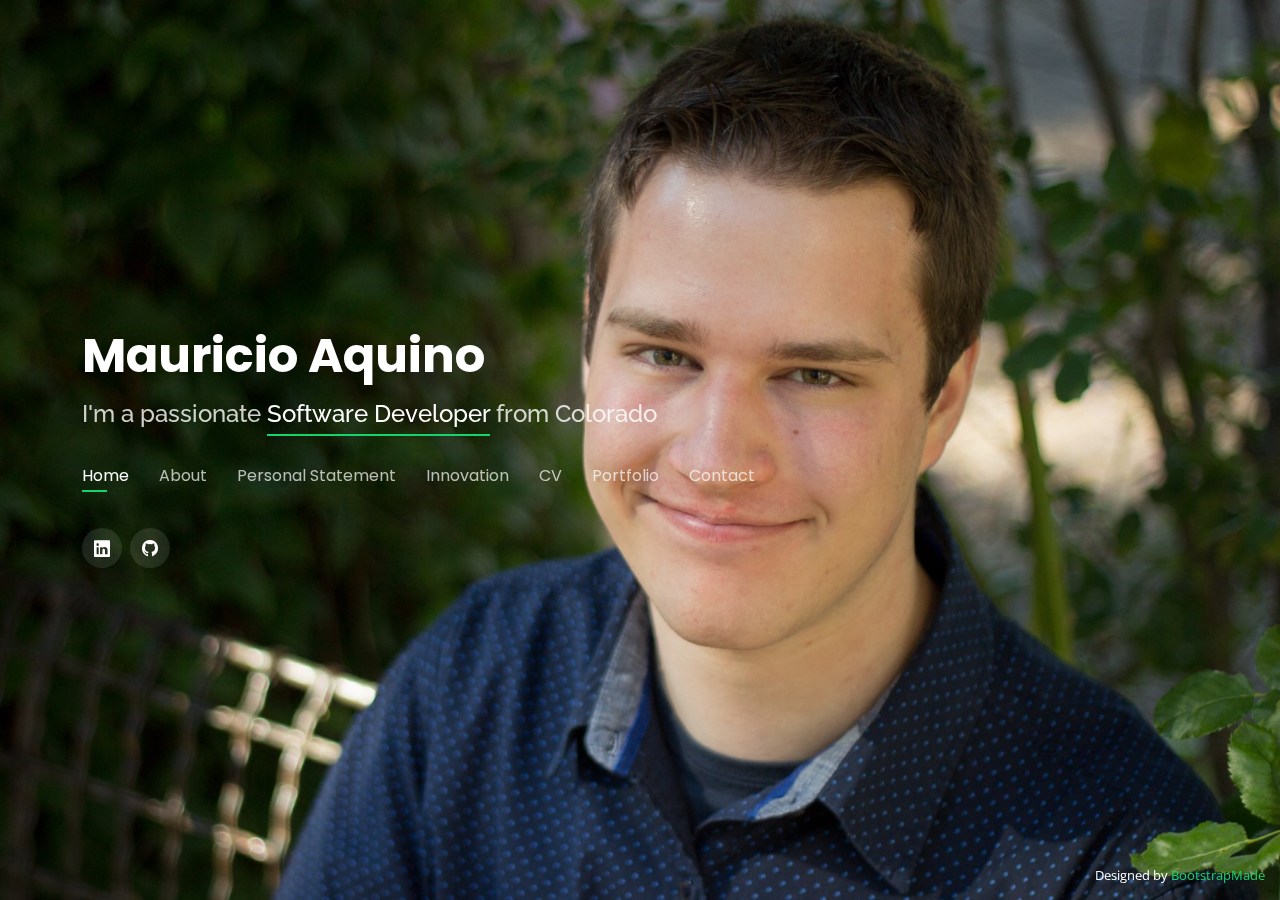
<file: index.html>
<!DOCTYPE html>
<html lang="en">

<head>
  <meta charset="utf-8">
  <meta content="width=device-width, initial-scale=1.0" name="viewport">

  <title>Mauricio Aquino Digital Portfolio</title>
  <meta content="" name="description">
  <meta content="" name="keywords">

  <!-- Favicons -->
  <link href="assets/img/icon_small.jpeg" rel="icon">
  <link href="assets/img/icon.jpeg" rel="apple-touch-icon">

  <!-- Google Fonts -->
  <link href="https://fonts.googleapis.com/css?family=Open+Sans:300,300i,400,400i,600,600i,700,700i|Raleway:300,300i,400,400i,500,500i,600,600i,700,700i|Poppins:300,300i,400,400i,500,500i,600,600i,700,700i" rel="stylesheet">

  <!-- Vendor CSS Files -->
  <link href="assets/vendor/bootstrap/css/bootstrap.min.css" rel="stylesheet">
  <link href="assets/vendor/bootstrap-icons/bootstrap-icons.css" rel="stylesheet">
  <link href="assets/vendor/boxicons/css/boxicons.min.css" rel="stylesheet">
  <link href="assets/vendor/glightbox/css/glightbox.min.css" rel="stylesheet">
  <link href="assets/vendor/remixicon/remixicon.css" rel="stylesheet">
  <link href="assets/vendor/swiper/swiper-bundle.min.css" rel="stylesheet">

  <!-- Template Main CSS File -->
  <link href="assets/css/style.css" rel="stylesheet">

  <!-- =======================================================
  * Template Name: Personal - v4.0.1 -
  * Template URL: https://bootstrapmade.com/personal-free-resume-bootstrap-template/
  * Author: BootstrapMade.com
  * License: https://bootstrapmade.com/license/
  ======================================================== -->
</head>

<body>

  <!-- ======= Header ======= -->
  <header id="header">
    <div class="container">

      <h1><a href="index.html">Mauricio Aquino</a></h1>
      <!-- Uncomment below if you prefer to use an image logo -->
      <!-- <a href="index.html" class="mr-auto"><img src="assets/img/logo.png" alt="" class="img-fluid"></a> -->
      <h2>I'm a passionate <span>Software Developer</span> from Colorado</h2>

      <nav id="navbar" class="navbar">
        <ul>
          <li><a class="nav-link active" href="#header">Home</a></li>
          <li><a class="nav-link" href="#about">About</a></li>
          <li><a class="nav-link" href="#statement">Personal Statement</a></li>
          <li><a class="nav-link" href="#innovation">Innovation</a></li>
          <li><a class="nav-link" href="#curriculum">CV</a></li>
          <li><a class="nav-link" href="#portfolio">Portfolio</a></li>
          <li><a class="nav-link" href="#contact">Contact</a></li>
          <!-- <li><a class="nav-link" href="#resume">Resume</a></li> -->
          <!-- <li><a class="nav-link" href="#services">Services</a></li> -->
        </ul>
        <i class="bi bi-list mobile-nav-toggle"></i>
      </nav><!-- .navbar -->

      <div class="social-links">
        <!-- <a href="#" class="twitter"><i class="bi bi-twitter"></i></a>
        <a href="#" class="facebook"><i class="bi bi-facebook"></i></a>
        <a href="#" class="instagram"><i class="bi bi-instagram"></i></a> -->
        <a href="https://www.linkedin.com/in/mauricio-aquino-b29924210/" class="linkedin"><i class="bi bi-linkedin"></i></a>
        <a href="https://github.com/Moneyseal/" class="github"><i class="bi bi-github"></i></a>
      </div>

    </div>
  </header><!-- End Header -->

  <!-- ======= About Section ======= -->
  <section id="about" class="about">

    <!-- ======= About Me ======= -->
    <div class="about-me container">

      <div class="section-title">
        <h2>About</h2>
        <p>Learn more about me</p>
      </div>

      <div class="row">
        <div class="col-lg-4" data-aos="fade-right">
          <img src="assets/img/me.jpg" class="img-fluid" alt="">
        </div>
        <div class="col-lg-8 pt-4 pt-lg-0 content" data-aos="fade-left">
          <h3>Software Developer &amp; Cybersecurity Professional</h3>
          <p class="font-italic">
            “Success is not final, failure is not fatal: it is the courage to continue that counts.”
            ― Winston S. Churchill
          </p>
          <div class="row">
            <div class="col-lg-6">
              <ul>
                <li><i class="bi bi-chevron-right"></i> <strong>Name:</strong> <span>Mauricio Aquino</span></li>
                <li><i class="bi bi-chevron-right"></i> <strong>Degree:</strong> <span>Bachelor of Innovation in Computer Science & Security</span></li>
              </ul>
            </div>
            <div class="col-lg-6">
              <ul>

                <li><i class="bi bi-chevron-right"></i> <strong>Phone:</strong> <span>(719) - 660 - 7035</span></li>
                <li><i class="bi bi-chevron-right"></i> <strong>Email:</strong> <span>aquinomo@gmail.com</span></li>
              </ul>
            </div>
          </div>

          <h3>About Me</h3>
          <p>
            Hi. My name is Mauricio Aquino. I am a Bachelor of Innovation graduate from the University of Colorado Colorado Springs (UCCS).
            I specialize in Software Development &amp Cybersecurity. However, I also have a strong background in system administration, communication, and innovation.
            Here you will be able to learn more about me, access my resume &amp curriculum vitae, and check out my past projects and work experience.
            Thanks for stopping by. Please do not hesitate to contact me!
          </p>
          <a class="btn btn-primary btn js-scroll px-4" target="_blank" href="assets/files/General/Aquino_Resume.pdf" role="button" style="font-size: 17px">Download Resume</a>
        </div>
      </div>

    </div><!-- End About Me -->

    <!-- ======= Counts ======= -->
    <div class="counts container">

      <div class="row">

        <div class="col-lg-3 col-md-6">
          <div class="count-box">
            <i class="bi bi-shield-fill"></i>
            <span data-purecounter-start="0" data-purecounter-end="2" data-purecounter-duration="1" class="purecounter"></span>
            <p>Years experience as a civilian DoD contractor</p>
          </div>
        </div>

        <div class="col-lg-3 col-md-6 mt-5 mt-md-0">
          <div class="count-box">
            <i class="bi bi-journal-richtext"></i>
            <span data-purecounter-start="0" data-purecounter-end="4" data-purecounter-duration="1" class="purecounter"></span>
            <p>Professional projects for commercial clients</p>
          </div>
        </div>

        <div class="col-lg-3 col-md-6 mt-5 mt-lg-0">
          <div class="count-box">
            <i class="bi bi-code"></i>
            <span data-purecounter-start="0" data-purecounter-end="14" data-purecounter-duration="1" class="purecounter"></span>
            <p>Scripting/programming languages used</p>
          </div>
        </div>

        <div class="col-lg-3 col-md-6 mt-5 mt-lg-0">
          <div class="count-box">
            <i class="bi bi-award"></i>
            <span data-purecounter-start="0" data-purecounter-end="2" data-purecounter-duration="1" class="purecounter"></span>
            <p>Leadership Certifications<br>-</p>
          </div>
        </div>

      </div>

    </div><!-- End Counts -->

    <!-- ======= Skills  =======
    <div class="skills container">

      <div class="section-title">
        <h2>Skills and Technical Proficiencies</h2>
      </div>

      <div class="row skills-content">

        <div class="col-lg-6">

          <div class="progress">
            <span class="skill">C++ <i class="val">95%</i></span>
            <div class="progress-bar-wrap">
              <div class="progress-bar" role="progressbar" aria-valuenow="95" aria-valuemin="0" aria-valuemax="100"></div>
            </div>
          </div>

          <div class="progress">
            <span class="skill">Python <i class="val">90%</i></span>
            <div class="progress-bar-wrap">
              <div class="progress-bar" role="progressbar" aria-valuenow="90" aria-valuemin="0" aria-valuemax="100"></div>
            </div>
          </div>

          <div class="progress">
            <span class="skill">Bash Shell Scripting <i class="val">85%</i></span>
            <div class="progress-bar-wrap">
              <div class="progress-bar" role="progressbar" aria-valuenow="85" aria-valuemin="0" aria-valuemax="100"></div>
            </div>
          </div>

        </div>

        <div class="col-lg-6">

          <div class="progress">
            <span class="skill">HTML <i class="val">75%</i></span>
            <div class="progress-bar-wrap">
              <div class="progress-bar" role="progressbar" aria-valuenow="75" aria-valuemin="0" aria-valuemax="100"></div>
            </div>
          </div>

          <div class="progress">
            <span class="skill">Linux System Administration<i class="val">85%</i></span>
            <div class="progress-bar-wrap">
              <div class="progress-bar" role="progressbar" aria-valuenow="85" aria-valuemin="0" aria-valuemax="100"></div>
            </div>
          </div>

          <div class="progress">
            <span class="skill">Microsoft Office <i class="val">90%</i></span>
            <div class="progress-bar-wrap">
              <div class="progress-bar" role="progressbar" aria-valuenow="90" aria-valuemin="0" aria-valuemax="100"></div>
            </div>
          </div>

        </div>

      </div>

    </div>
    -->
    <!-- ======= Interests ======= -->

    <!-- ======= Interests ======= -->
    <div class="interests container">

      <div class="section-title">
        <h2>Interests and Experience</h2>
      </div>

      <div class="row">
        <div class="col-lg-3 col-md-4">
          <div class="icon-box">
            <i class="ri-shield-check-line" style="color: #ffbb2c;"></i>
            <h3>DevSecOps</h3>
          </div>
        </div>
        <div class="col-lg-3 col-md-4 mt-4 mt-md-0">
          <div class="icon-box">
            <i class="ri-cloud-line" style="color: #5578ff;"></i>
            <h3>Cloud Solutions</h3>
          </div>
        </div>
        <div class="col-lg-3 col-md-4 mt-4 mt-md-0">
          <div class="icon-box">
            <i class="ri-mini-program-line" style="color: #e80368;"></i>
            <h3>Software Engineering</h3>
          </div>
        </div>
        <div class="col-lg-3 col-md-4 mt-4 mt-lg-0">
          <div class="icon-box">
            <i class="ri-file-shield-line" style="color: #e361ff;"></i>
            <h3>Cybersecurity</h3>
          </div>
        </div>
        <div class="col-lg-3 col-md-4 mt-4">
          <div class="icon-box">
            <i class="ri-terminal-line" style="color: #47aeff;"></i>
            <h3>System Administration</h3>
          </div>
        </div>
        <div class="col-lg-3 col-md-4 mt-4">
          <div class="icon-box">
            <i class="ri-gitlab-line" style="color: #ffa76e;"></i>
            <h3>CI/CD</h3>
          </div>
        </div>
        <div class="col-lg-3 col-md-4 mt-4">
          <div class="icon-box">
            <i class="ri-robot-line" style="color: #11dbcf;"></i>
            <h3>Automation</h3>
          </div>
        </div>
        <div class="col-lg-3 col-md-4 mt-4">
          <div class="icon-box">
            <i class="ri-ship-line" style="color: #4233ff;"></i>
            <h3>Containerization</h3>
          </div>
        </div>
        <div class="col-lg-3 col-md-4 mt-4">
          <div class="icon-box">
            <i class="ri-building-line" style="color: #b2904f;"></i>
            <h3>Infrastructure As Code</h3>
          </div>
        </div>
        <div class="col-lg-3 col-md-4 mt-4">
          <div class="icon-box">
            <i class="ri-ubuntu-line" style="color: #b20969;"></i>
            <h3>Linux</h3>
          </div>
        </div>
        <div class="col-lg-3 col-md-4 mt-4">
          <div class="icon-box">
            <i class="ri-lightbulb-line" style="color: #ff5828;"></i>
            <h3>Innovation</h3>
          </div>
        </div>
        <div class="col-lg-3 col-md-4 mt-4">
          <div class="icon-box">
            <i class="ri-team-line" style="color: #29cc61;"></i>
            <h3>Cross-Team Collaboration</h3>
          </div>
        </div>
      </div>

    </div><!-- End Interests -->

    <!-- ======= Testimonials ======= -->
    <div class="testimonials container">

      <div class="section-title">
        <h2>Testimonials</h2>
      </div>

      <div class="testimonials-slider swiper-container" data-aos="fade-up" data-aos-delay="100">
        <div class="swiper-wrapper">

          <div class="swiper-slide">
            <div class="testimonial-item">
              <p>
                <i class="bx bxs-quote-alt-left quote-icon-left"></i>
                I have had the pleasure of working with Mauricio both as his team lead and alongside him as a teammate in various college classes.
                During this time, I have witnessed Mauricio's strengths of work ethic, teamwork, dedication and organization through various soft skills and technical skills.
                He is never afraid to ask purposeful questions, do the difficult tasks, or step up as a leader if needed to ensure the success of the whole team making him an asset to any project.
                <i class="bx bxs-quote-alt-right quote-icon-right"></i>
              </p>
              <img src="assets/img/testimonials/Tai.jpg" class="testimonial-img" alt="">
              <h3>Tai Martinez</h3>
              <h4>Team Lead (2018) &amp Colleague (2018-2020)</h4>
            </div>
          </div><!-- End testimonial item -->

          <div class="swiper-slide">
            <div class="testimonial-item">
              <p>
                <i class="bx bxs-quote-alt-left quote-icon-left"></i>
                I have had the pleasure of working both alongside and underneath Mauricio.
                Through these experiences I have seen Mauricio’s amazing work ethic on display.
                In one word I would describe Mauricio as determined.
                He goes above and beyond to be a leader and deliver quality work for both real world clients and university class projects.
                <i class="bx bxs-quote-alt-right quote-icon-right"></i>
              </p>
              <img src="assets/img/testimonials/Nathan.png" class="testimonial-img" alt="">
              <h3>Nathan Sanders</h3>
              <h4>Colleague (2017-2021)</h4>
            </div>
          </div><!-- End testimonial item -->

          <!--<div class="swiper-slide">
            <div class="testimonial-item">
              <p>
                <i class="bx bxs-quote-alt-left quote-icon-left"></i>
                It has been a pleasure working alongside Mauricio.
                Mauricio has always shown integrity and professionalism in his work.
                I would be honored to work with Mauricio again in the future.
                <i class="bx bxs-quote-alt-right quote-icon-right"></i>
              </p>
              <img src="assets/img/testimonials/testimonials-3.jpg" class="testimonial-img" alt="">
              <h3>Tina Sanchez</h3>
              <h4>Front End Manager (2019-2020)</h4>
            </div>
          </div> End testimonial item -->

          <div class="swiper-slide">
            <div class="testimonial-item">
              <p>
                <i class="bx bxs-quote-alt-left quote-icon-left"></i>
                Mauricio is a true innovator. He gets on the court to solve complex problems and has the ability to work effectively with diverse teams.
                His understanding of the process to transform ideas into impact is outstanding and is demonstrated through his work to date.
                Mauricio is a man of his word, and as a result is a man of great integrity and character.
                <i class="bx bxs-quote-alt-right quote-icon-right"></i>
              </p>
              <img src="assets/img/testimonials/Stiles.jpg" class="testimonial-img" alt="">
              <h3>Colleen Stiles </h3>
              <h4>Professor (2017-2021)</h4>
            </div>
          </div><!-- End testimonial item -->
          <!--
          <div class="swiper-slide">
            <div class="testimonial-item">
              <p>
                <i class="bx bxs-quote-alt-left quote-icon-left"></i>
                Quis quorum aliqua sint quem legam fore sunt eram irure aliqua veniam tempor noster veniam enim culpa labore duis sunt culpa nulla illum cillum fugiat legam esse veniam culpa fore nisi cillum quid.
                <i class="bx bxs-quote-alt-right quote-icon-right"></i>
              </p>
              <img src="assets/img/testimonials/testimonials-5.jpg" class="testimonial-img" alt="">
              <h3>John Larson</h3>
              <h4>Entrepreneur</h4>
            </div>
          </div> End testimonial item -->

        </div>
        <div class="swiper-pagination"></div>
      </div>

      <div class="owl-carousel testimonials-carousel">

      </div>

    </div><!-- End Testimonials  -->

  </section><!-- End About Section -->

  <!-- ======= Personal Statement Section ======= -->
  <section id="statement" class="statement">
    <!-- ======= Personal Statement ======= -->
    <div class="statement container">
      <div class="section-title">
        <h2>Personal Statement</h2>
        <p>My Personal Statement</p>
      </div><!-- End Section Title -->
      <div class="row">
        <!-- <div class="col-lg-6"> </div> -->
        <p class="box-shadow-full" align="left">
               For me, the act of creating is what inspires me and drives me forward.
          I am inspired by new and innovative technology, creative ideas, wild inventions, new sounds, the vast reaches of space, and endless possibilities.
          Wonder excites me and pushes me to be curious, motivates me to learn something new, and fosters the desire to explore.
          There are many forms of media that inspired me to be the person I am and helped me through difficult times in my life.
          I love the idea of contributing to the communities that inspired me by giving back through those same mediums.
          Whether it be music, stories, software or games. I have the strong desire to pass on that sense of wonder, the desire to learn technology, the desire to dream, and wish to explore.
          I hope to inspire others and help others to feel represented. This is at the very core of who I am and is what lead to my desire to pursue a STEM career and how I ended up in the field of Cyber Security.
          Working on new, creative, and innovative projects is what excites me. This is something that will always be a part of me, and I will take with me to any company.
          <img src="assets/img/intenvtion_notebook.jpg" alt="CS" style="width:500px;height:300px;float:right;padding:5px">
          <!-- <img src="img/CS.png" alt="CS" style="width:500px;height:300px;float:right;padding:5px"> -->
          <br><br>
               As a kid, I have always been obsessed with the concept of defense. I always sought to defend and protect whatever I created above all else. Whether it be in sports, video games, sandcastles, Legos, etc.
          Protecting proprietary data and confidential information is a serious issue for many companies and organizations across our nation.
          Unfortunately, in the realm of Cyber Security, there is no such thing as a perfect defense. Whether the world realizes it or not, the cyber world is the next battlefield.
          We live in a world, where cyber criminals are rarely prosecuted and where cybercrime is a growth industry.
          It is a constant battle to stay ahead of vulnerabilities and cyber-attacks. Many systems were built with functionality as opposed to security in mind which leaves new technology vulnerable to malicious action.
          This means that cyber security is important now more than ever.
          <br><br>
               The current cyber threat is why innovation is so important in the field of cyber security. We need new unique solutions to stay ahead of cyber threats.
          To continue to grow as a nation, it is important to continue to innovate and push forward new ideas. New ideas are what move us forward as a society and as humans collectively.
          Innovation allows us to find new solutions to existing problems; it is about transforming ideas into impact.
          Innovation is about taking what inspires us, what makes us unique, what drives us forward and turning that into something that makes an impact on the world around us and benefits the lives of others.
        </p>
      </div><!-- End Row -->
    </div><!-- End Statment Container -->
  </section><!-- End Statment Section -->

  <!-- ======= Innovation Section ======= -->
  <section id="innovation" class="innovation">
    <!-- ======= About Innovation ======= -->
    <div class="innovation container">
      <div class="section-title">
        <h2>Innovation</h2>
        <p>Bachelor of Innovation Program</p>
      </div><!-- End Section Title -->

      <div class="row">
        <img src="assets/img/Innovation/uccs.jpg" class="img-fluid" alt="">
        <div class="pt-lg-5">
        </div>

        <div class="col-lg-8 pt-4 pt-lg-0 content aos-init aos-animate" data-aos="fade-left">
          <h3 class="innovation-title">Background on the Bachelor of Innovation</h3>
          <p>
            This is a program unique to the University of Colorado Colorado Springs (UCCS) which provides students
            with real world career experience as well as the education and essential skills to be ready to be deployed into the workforce.
            This includes additional education in various subjects including business law, technical writing, entrepreneurship, and innovation.
          </p>
        </div>
        <div class="col-lg-2 aos-init aos-animate" data-aos="fade-right">
          <img src="assets/img/Innovation/BI_Logo.JPG" class="img-fluid" alt="" width="350" height="320">
        </div>

        <!-- Teams Courses
        <h3 class="innovation-title">Background on Innovation Teams Courses</h3>
        <div class="col-lg-2 pt-4 pt-lg-0 content aos-init aos-animate" data-aos="fade-left">
          <img src="assets/img/Innovation/uccs_snow.jpg" class="img-fluid" alt="" width="800" height="600">
        </div>
        <div class="col-lg-8 aos-init aos-animate" data-aos="fade-right">
          <p>
            Students take three levels of Innovation Teams classes in where they work for clients who manage organizations or businesses. These levels include 2010 sophomore, 3010 junior, and 4010 lead. The Bachelors of Innovation accepts applications from various clients and assigns team leads based on major, current skills, and technical background. Those leads then interview the class which consists of a culmination of various majors and assembles a team that best meets the needs of the client and will assist with the completion of the project. These teams then serve as Innovation Consultants to the client by providing creative and unique solutions and  the technical experience that assists the clients with achieving their business goals.
          </p>
        </div>
        -->

        <h3 class="innovation-title">My Innovation Experience</h3>
        <p>
          The Bachelor of Innovation (BI) is a program unique to the University of Colorado and is the only program like it throughout the United States. This program gives students the opportunity to acquire real world experience working with clients and gain the skills they need to be ready for the workforce. Regardless of what position you are hiring for, companies seek individuals who have experience and who are qualified for the position. This program makes it so that students have that experience out of college and have the skills and qualifications for the job they intend to apply for. As a student in the University of Colorado Colorado Springs (UCCS) Innovation program, I have personally seen how this program has the ability to impact my life and those of my peers through its truly unique and powerful program. Throughout my degree program I have gained career experience, I have shown strength throughout my experiences, and I have experienced hope throughout my journey as a student in the Bachelors of Innovation program.
          <br><br>
        </p>

        <h1 class="innovation-title">Experience</h1>
        <div class="col-lg-8 pt-4 pt-lg-0 content aos-init aos-animate" data-aos="fade-left">
          <p>
            With the B.I, I have gained valuable experience for my career, working with teams, leading teams, and for working with hi-stakes clients.
            As a senior, I led a 6-person mobile app development team that designed and developed a prototype health and fitness mobile application for a wellness clinic.
            This application gives medical professionals the ability to import medical testing data to a customer’s profile.
            This then is used to help the client’s customers become aware of their deficiencies and allow them to track and monitor nutrients through the food they eat.
            This mobile application helps users make healthier choices and therefore improve their overall health.
            My work on this project included project management, assisting with, and improving the technical designs created by the client’s team,
            developing the frontend of the mobile application, and implementing the backend infrastructure the mobile application would need to function.
            <br><br>
            As a junior, I served as an Innovation consultant in a 6-person event planning team that planned a cyber security speaking panel and technical
            conference to be held in partnership with the UCCS Innovation Program. My work on this project included researching and contacting potential speakers, venues, and caterers.
            Our team also created an extensive budgeting document for our client to allow them to proceed with the planned event.
            As a sophomore, I served as an Innovation Consultant in 5-person team for a tour company based in Vermont.
            Our team improved our client’s advertising and marketing for the company by enhancing the presentation of the client’s website, increasing his social media presence,
            and performing search engine optimization for his website. Additional work included redesigning his logo, creating travel brochures for various trips,
            and providing recommended advertising and marketing strategies in the capacity of innovation consultants.
            <br><br>
          </p>
        </div>
        <div class="col-lg-4 pt-lg-200 aos-init aos-animate" data-aos="fade-right">
          <img src="assets/img/Innovation/Experience.jpeg" class="img-fluid" alt="" width="600" height="350">
        </div>

        <h1 class="innovation-title">Strength</h1>
        <div class="col-lg-4 pt-4 pt-lg-200 content aos-init aos-animate" data-aos="fade-left">
          <img src="assets/img/Innovation/Strength.jpg" class="img-fluid" alt="" width="600" height="400">
        </div>
        <div class="col-lg-8 aos-init aos-animate" data-aos="fade-right">
          <p>
            Throughout my experiences as a student in the UCCS Innovation program, I have had many circumstances where I have had to embody strength and instances where I have seen my team members demonstrate strength.
            As a Senior, I had to show strength through my position as a team lead.
            I had to support our team through difficult interactions with our client, uncertainty through the process of defining our scope of work, and with learning processes, tools,
            and software our group had never worked with before. My team members stayed strong despite uncomfortable conversations with our client, being given a project with a massive scope,
            and having to learn the tools to create our deliverable as we developed.
            <br><br>
            As a Junior, our team showed strength by learning how to handle failure well and utilizing innovation to make the best out of a challenging situation.
            I learned to collaborate with my team better and improvise how I approached my role in the group, as I adjusted to difficult group dynamics.
            We learned how to break through barriers that limited our potential and stunted our creativity and our ability to improvise.
            We changed how we viewed the situation we were in and found new was to collaborate and approach the project. Through this experience I became a better communicator and teammate.
            Working on this project taught me to be more resilient in my efforts to deal with issues I knew existed.
            I was also able to improve my skills at doing my part to make sure the group will be successful and maintain a positive outcome.
            Through this experience, our team gained the ability to become aware of common pitfalls that occur in teams and take measures to prevent them in the future.
            <br><br>
            As a Sophomore, I showed strength by supporting my team in moving forward with our project despite the apathy our client showed towards our project and work.
            Our team learned how to deal with an un-responsive client by taking charge of our direction and showing strength through resilience.
            Our client did not give our team the direction or feedback that we felt we needed to be successful, nor did he seem interested in working with us.
            However, our team took ownership and made many of the decisions, moving forward with ideas we thought would benefit our client the most.
            I also supported our team to ensure we maintained momentum and motivation regardless of the situations we encountered.
            Many of us lost motivation and interest in working on the project because we felt that the client did not want our help or care about what we were doing.
            Despite this situation, we were able to perform well working in a subject area that our team did not have strong skills in and created a deliverable that improved the marketing and advertising for the client and his company.
            <br><br>
          </p>
        </div>

        <h1 class="innovation-title">Hope</h1>
        <div class="col-lg-8 pt-4 pt-lg-0 content aos-init aos-animate" data-aos="fade-left">
          <p>
            Another huge part of being in the UCCS Innovation program for me, is the hope that I encountered through my experiences and the hope I have given others through the work I have done.
            As a Senior, my team experienced hope once we solidified our scope of work and we began to pick up momentum working as a team.
            Beforehand, we all were concerned about where the project was going and the lack of progress.
            However, we worked relentlessly with our client to narrow a scope of work and define a deliverable we could accomplish within the period of time we had for the project.
            Our team also experienced hope once we began get a handle on the new tools and software we were using for development.
            For our client, he experienced hope as he began to see his initial idea come to fruition through the means of a working prototype at the end of the semester.
            <br><br>
            As a 3010, I experienced hope when we found an innovative way to approach our challenges and make the best out of a difficult situation.
            We created a new project, changed clients, and planned a guide for future event planning within the Bachelors of Innovation program.
            We also laid the foundation for a cyber security speaking event that another team could pick up and continue working on the following semester.
            Our client experienced hope as they saw us take on the challenge of creating a new event and as we laid the groundwork for future events for our University.
            <br><br>
            As a 2010, I experienced hope when we found a way to push through the difficulties we were experiencing with our client.
            Despite the difficulties we encountered, we found hope as we powered through difficult interactions with our client and stepped up to the plate when we dealt with lack of feedback and guidance for our work.
            In the end, we were able to complete a portfolio that would improve the marketing and advertising of our client’s company.
            Through my time in the Bachelors of Innovation, I have gained valuable experience for my career and I have shown strength and found hope throughout this process.
            The Bachelors of Innovation is an amazing opportunity that provides students with valuable career experience which makes them effective and qualified candidates for any job position.
            Through the experience I have gained through this program, I hope to make a positive impact on whatever company I work for and do something that benefits the lives of others.
          </p>
        </div>
        <div class="col-lg-4 pt-lg-200 aos-init aos-animate" data-aos="fade-right">
          <img src="assets/img/Innovation/Hope.jpg" class="img-fluid" alt="" width="700" height="400">
        </div>
        <!--<div class="col-lg-6">
          <img src="assets/img/Innovation/uccs_snow.jpg" class="img-fluid" alt="">
        </div> End divider 2 -->
      </div><!-- End Row -->
    </div><!-- End Innovation Container -->
  </section><!-- End Innovation Section -->

  <!-- ======= Curriculum Section ======= -->
  <section id="curriculum" class="curriculum">
    <!-- ======= Curriculum Vitae ======= -->
    <div class="curriculum container">
      <div class="section-title">
        <h2>Curriculum Vitae</h2>
        <p>My Curriculum Vitae</p>
      </div><!-- End Section Title -->

      <div class="row">
        <div class="col-lg-6">
          <h3 class="curriculum-title">Download PDF Version</h3>
          <a class="btn btn-primary btn js-scroll px-4" target="_blank" href="assets/files/General/AquinoCV.pdf" role="button" style="font-size: 17px">Download CV</a>
          <h3 class="curriculum-title">Education</h3>
          <p>
            <ul>
              <li>
                UNIVERSITY OF COLORADO COLORADO SPRINGS, Colorado Springs, CO
                <ul>
                  <li>
                    Bachelor of Innovation in Computer Science & Security, May 2021
                  </li>
                </ul>
              </li>
              <li>
                PIKES PEAK COMMUNITY COLLEGE, Colorado Springs, CO
                <ul>
                  <li>
                    Associate of General Studies, December 2017
                  </li>
                </ul>
              </li>
            </ul>
          </p>

          <h3 class="curriculum-title">Work Experience</h3>
          <p>
            KING SOOPERS MARKETPLACE -- Colorado Springs, CO 	Jul 2017 - Present
            Worked 3 years at King Soopers in Customer Service rotating through various positions within the Front-End department.
            Recognized for Customer Service skills and quickly moved from Courtesy Clerk to cashier.
            Currently working as Service Desk Clerk and backup Bookkeeper with introductory supervisor training.
            <ul>
              <li>
                <strong>Communication:</strong> Strengthened and developed Communication Skills through experience in Customer Service as a Courtesy Clerk,
                Cashier, and Service Desk Clerk through a variety of customer interactions daily over the course of working these positions.
              </li>
              <li>
                <strong>Money Services:</strong> Experience with Money Services through position as a Service Desk Clerk.
                Knowledge of lottery including selling, maintaining, and operating Colorado Lottery equipment.
                Experience as an agent for multiple money service agencies including Western Union, RIA, and Kroger.
                Experience has provided knowledge of money service best practices, policies for money services in the grocery industry,
                and federal regulations regarding money services.
              </li>
              <li>
                <strong>Accounting:</strong> Basic Accounting knowledge and experience through Bookkeeper position.
                 Experience with high stress intensive work environments. Responsible for inventorying and managing all tills for a marketplace store.
                 Filed paperwork for money service transactions, and to track shortages within the store.
              </li>
            </ul>
          </p>

          <h3 class="curriculum-title">Community Involvement</h3>
          <p>
            <ul>
              <li>
                Intern at Inside Out Youth Services
              </li>
              <li>
                Teacher’s Assistant for Fountain Fort Carson School District 8
              </li>
            </ul>
          </p>

          <h3 class="curriculum-title">Awards and Recognitions</h3>
          <p>
            <ul>
              <li>Completed the UCCS Lead Program</li>
              <li>Member of the National Society of Leadership and Success</li>
              <li>Member of the National Honor Society</li>
              <li>Inside Out Youth Services Scholarship</li>
              <li>6 semesters of President’s List (GPA > 3.5)</li>
            </ul>
          </p>
        </div>

        <div class="col-lg-6">
          <h3 class="curriculum-title">Skills and Competencies</h3>
          <p>
            <ul>
              <li>
                Excellent understanding and familiarity with object-oriented programming languages including C++, Java, and Python. Also, previous experience working with both C and Java.
              </li>

              <li>
                Introductory experience working with HTML, Java Script, CSS for website design.
              </li>

              <li>
                Experienced working with professional and academic teams remotely on Slack, Microsoft Teams, Discord, and Zoom.
              </li>

              <li>
                Prior experience with functional programming languages including Meta Language (ML) and cLisp.
              </li>

              <li>
                Strong familiarity with Microsoft Office Products including Word, Excel, Power Point, Outlook.
              </li>

              <li>
                Experienced with Project Management software including both Trello and Asana in a professional work environment.
              </li>

              <li>
                Mobile app development experience with dart/flutter. Including front end design and back-end infrastructure.
              </li>

              <li>
                Database project experience with Neo4j.
              </li>

              <li>
                Basic experience with Windows System administration with various versions of Windows Server.
              </li>

              <li>
                Strong understanding and familiarity with Linux systems. Familiar with Bash shell scripting, Linux file structure, and setting up, configuring, and securing Linux server systems.
              </li>

              <li>
                Familiarity and understanding working with Git version control software and its online repository GitHub.
              </li>

              <li>
                Strong background in Innovation and the design thinking process as well as transforming ideas into successful projects with Entrepreneurship through my degree program.
              </li>

              <li>
                Strong understanding of Honeypot technology and particularly experienced with SSH Honeypots.
              </li>

              <li>
                Experienced working with a variety of Virtual Machine technology including VMware, Oracle VirtualBox, UCCS EAS Architecture, Microsoft Hyper-V, and Multipass.
              </li>

              <li>
                Solid understanding of best security practices, cryptographic algorithms and ciphers, and two factor authentication.
              </li>

              <li>
                Prior experience with filing out government paperwork for patent filing.
              </li>

              <li>
                Experienced with government grant proposal writing and paperwork filing.
              </li>
            </ul>
          </p>
        </div>

        <div class="section-title">
          <p>
            <br>
          </p>
          <h2>Courses</h2>
        </div>

        <div class="col-lg-6">
          <h3 class="curriculum-title">Bachelor of Innovation Courses</h3>
          <div class="curriculum-item pb-0">
            <h4>ENTP 1000 Introduction to Entrepreneurship</h4>
            <p>
              <ul>
                <li>
                  <strong>Project:</strong> American Sign Language (ASL) Language Learning App
                </li>
                <li>
                  <strong>Scope:</strong> Worked within a 4-person team to develop the concept and design for a protype computer application that helps users learn American Sign Language through new innovative technologies.
                </li>
                <li>
                  <strong>Outcomes:</strong> Created a market facing presentation, performed research on existing patents, and researched technologies and methodologies that could be utilized for the application.
                </li>
                <li>
                  <strong>Course Description:</strong> Provides an introduction to the process of turning an idea into a successful startup business. Students learn to assess opportunities for venture/value creation, to address/identify risk in the startup process and develop presentation skills to convince others of the potential success to implement the business entity.
                </li>
              </ul>
            </p>
          </div><!-- End Resume Item -->

          <div class="curriculum-item">
            <h4>•	INOV 1010 The Innovation Process</h4>
            <p>
              <ul>
                <li>
                  <strong>Project:</strong> Car Armor
                </li>
                <li>
                  <strong>Scope:</strong> Worked within a 4-person team to create the concept and design for a protype product that would protect a user’s car from superficial damage.
                </li>
                <li>
                  <strong>Outcomes:</strong> Designed a lightweight and affordable prototype that would save users money from rapid increase of hail damage within the local community.
                </li>
                <li>
                  <strong>Course Description:</strong> Overviews the key components in the innovation process and examples of major innovations throughout history. Includes group exercises focused on improving team dynamics, brainstorming, conceptual-block busting and other creativity and problem-solving activities.
                </li>
              </ul>
            </p>
          </div><!-- End Resume Item -->

          <div class="curriculum-item">
            <h4>BLAW 2010 Business & Intellectual Property Law</h4>
            <p>
              <ul>
                <li>
                  <strong>Project:</strong> Mock Patent for American Sign Language (ASL) Learning App
                </li>
                <li>
                  <strong>Scope:</strong> Worked within a team to develop a unique project concept and file out all government paperwork necessary to file an official patent.
                </li>
                <li>
                  <strong>Outcomes:</strong> Learned the process of filing patents. Filled out all necessary government documents for a patent and created a market facing presentation for our product.
                </li>
                <li>
                  <strong>Course Description:</strong> Examines the legal significance of ideas, innovations, and start-up organizations. Focuses on the issues of intellectual property, including patents, copyrights, and brand protection.
                </li>
              </ul>
            </p>
          </div><!-- End Resume Item -->

          <div class="curriculum-item">
            <h4>INOV 2010 Innovation Team: Analyze and Report</h4>
            <p>
              <ul>
                <li>
                  <strong>Project:</strong> Champlain Tours Advertising and Marketing Team
                </li>
                <li>
                  <strong>Client:</strong> Champlain Tours
                  <ul>
                    <li>
                      <strong>Contact:</strong> Keith Neil
                    </li>
                    <li>
                      <strong>Phone:</strong> (802) 540-0055
                    </li>
                    <li>
                      <strong>Website:</strong> https://www.champlaintours.com
                    </li>
                  </ul>
                </li>
                <li>
                  <strong>Scope:</strong> Served as an Innovation Consultant in 5-person team for a tour company based in Vermont. Tasked with performing Search Engine Optimization for the client’s website and social media. Tasked with redesigning the client’s website, advertising and marketing strategies.
                </li>
                <li>
                  <strong>Outcomes:</strong> Improved our client’s advertising and marketing for his company by enhancing the presentation of the client’s website, providing research and strategies to improve our client’s social media presence, and performing search engine optimization for his website. Additional work included redesigning his logo, creating travel brochures for various trips, and providing recommended advertising and marketing strategies in the capacity of innovation consultants.
                </li>
                <li>
                  <strong>Course Description:</strong> Sophomore level course emphasizing team projects, research, analyzing data, and reporting. Teams are expected to meet outside of class hours, possibly with sponsor companies. Meets concurrently with INOV 3010 and INOV 4010.
                </li>
              </ul>
            </p>
          </div><!-- End Resume Item -->

          <div class="curriculum-item">
            <h4>INOV 2100 Technical Writing, Proposals, & Presentations</h4>
            <p>
              <ul>
                <li>
                  <strong>Project:</strong> NSF Government Grant Proposal
                </li>
                <li>
                  <strong>Client:</strong> The Cyber Resilience Institute
                  <ul>
                    <li>
                      <strong>Contact:</strong> Doug DePeppe
                    </li>
                    <li>
                      <strong>Email:</strong> doug.depeppe@cyberresilienceinstitute.org
                    </li>
                    <li>
                      <strong>Website:</strong> https://www.cyberresilienceinstitute.org/
                    </li>
                  </ul>
                </li>
                <li>
                  <strong>Scope:</strong> Worked in a two-person writing team on a government grant proposal to the National Science Foundation (NSF) for the Cyber Resilience Institute to allow them to expand their research and community outreach.
                </li>
                <li>
                  <strong>Outcomes:</strong> Created a portfolio of all documents and forms the client would need to submit proposal for grant through the NSF. Included all forms as well as guides for portions the client will need to verify and complete themselves when they file the grant proposal. Wrote and extensively edited government grant proposal according to the NSF’s guidelines and requirements.
                </li>
                <li>
                  <strong>Course Description:</strong> Addresses five major types of technical writing: project reports, funding proposals, magazine and trade articles, technical reports, and journal articles. Includes peer review and critical assessments of others’ writings.
                </li>
              </ul>
            </p>
          </div><!-- End Resume Item -->

          <div class="curriculum-item">
            <h4>INOV 3010 Innovation Team: Research and Execute</h4>
            <p>
              <ul>
                <li>
                  <strong>Project:</strong> Event Planning Team for Cyber Technical Conference/Speaking Panel
                </li>
                <li>
                  <strong>Client:</strong> The UCCS Innovation Program
                  <ul>
                    <li>
                      <strong>Contact:</strong> Dr. Benjamin Kwitek
                    </li>
                    <li>
                      <strong>Email:</strong> bkwitek@uccs.edu
                    </li>
                    <li>
                      <strong>Website:</strong> https://innovation.uccs.edu/faculty/
                    </li>
                  </ul>
                </li>
                <li>
                  <strong>Scope:</strong> Served as an Innovation consultant in a 6-person event planning team that planned a cyber security speaking panel and technical conference to be held in partnership with the UCCS Innovation Program.
                </li>
                <li>
                  <strong>Outcomes:</strong> Researched and contacted potential speakers, venues, and caterers. Created an extensive budgeting document for our client to allow them to proceed with the planned event.
                </li>
                <li>
                  <strong>Course Description:</strong> Junior level continuation of the teams course sequence with advanced participation in team projects including research, design, and execution. Teams are expected to meet outside of class hours, possibly with sponsor companies.
                </li>
              </ul>
            </p>
          </div><!-- End Resume Item -->

          <div class="curriculum-item">
            <h4>INOV 4010 Innovation Team: Design and Lead</h4>
            <p>
              <ul>
                <li>
                  <strong>Project:</strong> Medical Testing and Nutrition Tracking Mobile App
                </li>
                <li>
                  <strong>Client:</strong> Extravagant Wellness/ Longevity Wellness.
                  <ul>
                    <li>
                      <strong>Contact:</strong> David Amess
                    </li>
                    <li>
                      <strong>Email:</strong> damess@techwise.com
                    </li>
                    <li>
                      <strong>Website:</strong> https://www.extravagantwellness.com/
                    </li>
                  </ul>
                </li>
                <li>
                  <strong>Scope:</strong> Lead a 6-person mobile app development team that designed and developed a prototype health and fitness mobile application for a wellness clinic.
                </li>
                <li>
                  <strong>Outcomes:</strong> Created a working prototype mobile application that will make the client’s customers aware of their nutrient deficiencies, allow these customers to track and monitor nutrients through the food they eat, and help them make healthier choices and therefore improve their overall health. Work included project management, improving and implementing the technical designs created by the client’s team, developing the frontend of the mobile application, and implementing the backend infrastructure the mobile application would need to function.
                </li>
                <li>
                  <strong>Course Description:</strong> Senior level continuation of the teams course sequence with emphasis on design and leading team projects. Teams are expected to meet outside of class hours, possibly with sponsor companies.
                </li>
              </ul>
            </p>
          </div><!-- End Resume Item -->

          <div class="curriculum-item">
            <h4>ENTP 4500 Entrepreneurship and Strategy</h4>
            <p>
              <ul>
                <li>
                  <strong>Project:</strong> Mental Health and Safety Mobile App
                </li>
                <li>
                  <strong>Client:</strong> The UCCS Innovation Program
                  <ul>
                    <li>
                      <strong>Contact:</strong> Dr. Colleen Stiles
                    </li>
                    <li>
                      <strong>Email:</strong> cstiles@uccs.edu
                    </li>
                    <li>
                      <strong>Website:</strong> https://innovation.uccs.edu/faculty/
                    </li>
                  </ul>
                </li>
                <li>
                  <strong>Scope:</strong> Created the concept and design for a mental health and well-being mobile app to meet UN sustainability goals.
                </li>
                <li>
                  <strong>Outcomes:</strong> Drafted several prototype designs screens for the mobile app, created a detailed report that explains the concepts behind functionality and design of the app, and created a narrative video to showcase our concept.
                </li>
                <li>
                  <strong>Course Description:</strong> Capstone course for the Bachelor of Innovation. Topics include understanding the entrepreneurial process, assessing opportunities, selecting a start-up team, financing entrepreneurial ventures, writing and presenting business plans, and new venture and competitive strategy.
                </li>
              </ul>
            </p>
          </div><!-- End Resume Item -->

          <h3 class="curriculum-title">BI in Computer Security</h3>
          <div class="curriculum-item pb-0">
            <h4>CS 1150 Principles of Computer Science</h4>
            <p>
              <ul>
                <li>
                  <strong>Course Description:</strong> Transferred from PPCC
                </li>
              </ul>
            </p>
          </div><!-- End Resume Item -->

          <div class="curriculum-item">
            <h4>CS 1450 Data Structures and Algorithms</h4>
            <p>
              <ul>
                <li>
                  <strong>Course Description:</strong> Transferred from PPCC
                </li>
              </ul>
            </p>
          </div><!-- End Resume Item -->

          <div class="curriculum-item">
            <h4>CS 2060 Programming with C</h4>
            <p>
              <ul>
                <li>
                  <strong>Course Description:</strong> Transferred from PPCC
                </li>
              </ul>
            </p>
          </div><!-- End Resume Item -->

          <div class="curriculum-item">
            <h4>CS 2080 Programming with UNIX</h4>
            <p>
              <ul>
                <li>
                  <strong>Course Description:</strong> Introduction to the UNIX operating system with an emphasis on the development of C and command shell programs.
                </li>
              </ul>
            </p>
          </div><!-- End Resume Item -->

          <div class="curriculum-item">
            <h4>CS 2160 Computer Organization and Assembly Language</h4>
            <p>
              <ul>
                <li>
                  <strong>Course Description:</strong> Provides an introduction to the concepts of computer architecture, functional logic, design and computer arithmetic.
                </li>
              </ul>
            </p>
          </div><!-- End Resume Item -->

          <div class="curriculum-item">
            <h4>CS 3050 Social and Ethical Implications of Computing</h4>
            <p>
              <ul>
                <li>
                  <strong>Course Description:</strong> This class will discuss selected topics in ethical, social, political, legal and economic aspects of the application of computers. Each student is expected to research one or more topics, actively participate in discussions, and give a presentation.
                </li>
              </ul>
            </p>
          </div><!-- End Resume Item -->

          <div class="curriculum-item">
            <h4>CS 3060 Object-Oriented Programming Using C++ </h4>
            <p>
              <ul>
                <li>
                  <strong>Course Description:</strong> The principal goals of this course are: 1) to learn the fundamentals of object-oriented programming, 2) to gain skill and proficiency in using the C++ programming language, 3) to exercise the C++ language in implementing a moderate sized software system designed with objects.
                </li>
              </ul>
            </p>
          </div><!-- End Resume Item -->
        </div><!-- End 1st Divider thing -->

        <div class="col-lg-6">
          <div class="curriculum-item">
            <h4>CS 3300 Software Engineering</h4>
            <p>
              <ul>
                <li>
                  <strong>Course Description:</strong> Software engineering methodologies. The software lifecycle. Emphasis on the design, development and implementation of a software system. A course project provides the student teams practical application of the software engineering techniques.
                </li>
                <li>
                  <strong>Notable Work/Project:</strong> Worked in a team to create a homework tracking application using the Waterfall software development process. Created all necessary documentation for requirements phase, design phase, testing, and implementation. Developed presentations for each phase including high level diagrams. Implemented a working prototype application.
                </li>
              </ul>
            </p>
          </div><!-- End Resume Item -->

          <div class="curriculum-item">
            <h4>CS 3910 System Administration and Security</h4>
            <p>
              <ul>
                <li>
                  <strong>Course Description:</strong> Covers the installation and configuration of mainstream operating systems, important network services, disaster recovery procedures, and techniques for ensuring the security of the system.
                </li>
                <li>
                  <strong>Notable Work/Project:</strong> Worked in a 4-person team to create a mock company and design the network infrastructure for the company utilizing virtual machines, wireframe diagrams, windows servers, domain controllers and Linux servers.
                </li>
              </ul>
            </p>
          </div><!-- End Resume Item -->

          <div class="curriculum-item">
            <h4>CS 4200 Computer Architecture I</h4>
            <p>
              <ul>
                <li>
                  <strong>Course Description:</strong> Fundamentals of computer design, instruction set principles and examples, pipelining, advanced pipelining and instruction-level parallelism, memory-hierarchy design and survey of design issues in storage, interconnection network and multiprocessor systems.
                </li>
                <li>
                  <strong>Notable Work/Project:</strong> Worked with gem5 to create a fake system by emulating computer architecture and using that system to perform various tests on the simulated hardware.
                </li>
              </ul>
            </p>
          </div><!-- End Resume Item -->

          <div class="curriculum-item">
            <h4>CS 4220 Computer Networks</h4>
            <p>
              <ul>
                <li>
                  <strong>Course Description:</strong> Focuses on the basic network and protocol concepts and principles with practical hands-on exercises on network management, network programming, and network planning through the use of industry simulators.
                </li>
                <li>
                  <strong>Notable Work/Project:</strong> Developed programs for the TCP and UDP protocol that implement libraries to emulate how these protocols work using python code. Project demonstrated use of protocols by sending data back and forth and emulating a sender and receiver through separate programs.
                </li>
              </ul>
            </p>
          </div><!-- End Resume Item -->

          <div class="curriculum-item">
            <h4>CS 4420 Database Systems I</h4>
            <p>
              <ul>
                <li>
                  <strong>Course Description:</strong> Introduces general database concepts as well as database system technology. The course covers ER and R data models, R-algebra, SQL, data storage and indexing, query optimization, database design and security.
                </li>
                <li>
                  <strong>Notable Work/Project:</strong> Worked within a four-person team to create a database utilizing Neo4j that analyzed correlations in guitar chords and the commonalities between fingers and frets used as well as individual notes. Hosted project on a website using Amazon Webs Services.
                </li>
              </ul>
            </p>
          </div><!-- End Resume Item -->

          <div class="curriculum-item">
            <h4>CS 4500 Operating Systems I</h4>
            <p>
              <ul>
                <li>
                  <strong>Course Description:</strong> Introduces concepts, terminology, and algorithms of operating systems. Describes semaphores, processes, virtual mappings, interrupts, resource allocation and management, protection, synchronization, scheduling, queuing and communication as applied to operating system design and implementation.
                </li>
                <li>
                  <strong>Notable Work/Project:</strong> Developed C programs to utilize advanced operating systems concepts. Experimented with multithreaded application development.
                </li>
              </ul>
            </p>
          </div><!-- End Resume Item -->

          <div class="curriculum-item">
            <h4>CS 4910 Intro to Computer Security </h4>
            <p>
              <ul>
                <li>
                  <strong>Course Description:</strong> Students will learn basic cryptography, user authentication, access control, malicious software, network attacks and protection, software security, and operating system security. Students will also perform hands-on security lab exercises.
                </li>
                <li>
                  <strong>Notable Work/Project:</strong> Created a functioning Secure Shell (SSH) Honeypot utilizing a Raspberry Pi, Ubuntu server OS, and honeypot software Cowrie. Installed, configured, and secured server operating system from the ground up. Work included creating false document to attract potential attackers, setting up and configuring honeypot to mimic an Ubuntu server system, testing infiltration of honeypot from attacker perspective, and analyzing logs from defender viewpoint. Also provided a written report, live demonstration, and video presentation for project. Implementing and testing a fully functioning Honeypot presented the opportunity to learn about a powerful and innovative cyber security technology and the ability to share that knowledge with others.
                </li>
              </ul>
            </p>
          </div><!-- End Resume Item -->

          <div class="curriculum-item">
            <h4>CS 4920 Applied Cryptography </h4>
            <p>
              <ul>
                <li>
                  <strong>Course Description:</strong> Basic security issues in computer communication, classical cryptographic algorithms, symmetric-key cryptography, public-key cryptography, authentication, and digital signatures.
                </li>
                <li>
                  <strong>Notable Work/Project:</strong> Created a program to emulate the Advanced Encryption standard (AES). Program implemented every step outlined in the process of encoding and decoding data through this method.
                </li>
              </ul>
            </p>
          </div><!-- End Resume Item -->

          <div class="curriculum-item">
            <h4>CS 4950 Homeland Security and Cyber Security</h4>
            <p>
              <ul>
                <li>
                  <strong>Course Description:</strong> Examines how homeland security safeguards the United States from domestic catastrophic destruction and investigates cyber security as a priority homeland security concern since a coordinated cyber-attack against critical infrastructure could produce the worst catastrophe in the nation’s history.
                </li>
                <li>
                  <strong>Notable Work/Project:</strong> Wrote a research paper on the functionality and purpose of honeypots. Explained how they are useful in the field of cyber security and what value honeypots have to offer to networks.
                </li>
              </ul>
            </p>
          </div><!-- End Resume Item -->

          <div class="curriculum-item">
            <h4>CS 3160 Concepts of Program Languages</h4>
            <p>
              <ul>
                <li>
                  <strong>Course Description:</strong> Evolution of the central concepts of programming languages, describing syntax and semantics, data types, abstract data types, control structures, subprograms, concurrency and exception handling.
                </li>
                <li>
                  <strong>Notable Work/Project:</strong> Created a daily schedule program prototype for employees that could be used by supervisors to track breaks, lunches, and shifts for each employee. Designed with experience gained through working at King Soopers. Coded within Python and utilized the Tkinter graphical interface library.
                </li>
              </ul>
            </p>
          </div><!-- End Resume Item -->

          <div class="curriculum-item">
            <h4>CS 4720 Design & Analysis of Algorithms</h4>
            <p>
              <ul>
                <li>
                  <strong>Course Description:</strong> Design methodologies; divide-and-conquer, exhaustive search, dynamic programming. Time and space complexity measures, analysis of algorithms. Survey of important algorithms for searching, sorting, graph manipulation.
                </li>
              </ul>
            </p>
          </div><!-- End Resume Item -->

          <div class="curriculum-item">
            <h4>CS 4940 Ethical Hacking</h4>
            <p>
              <ul>
                <li>
                  <strong>Course Description:</strong> Explores the methodologies surrounding ethical hacking and penetration testing. Students will learn various penetration testing techniques according to proven methodologies from NIST, NSA, and EC-Council. Students will learn and exercise reconnaissance, exploitation, analysis, and reporting methods.
                </li>
                <li>
                  <strong>Notable Work/Project:</strong> Planned out and filed all paperwork necessary to begin a mock penetration test on a company. Utilized course material and applied it to a preconstructed scenario.
                </li>
              </ul>
            </p>
          </div><!-- End Resume Item -->

          <h3 class="curriculum-title">BI Cross Discipline Communication Core</h3>
          <div class="curriculum-item">
            <h4>COMM 3440 Organizational Leadership</h4>
            <p>
              <ul>
                <li>
                  <strong>Course Description:</strong> An examination of contemporary theory and practice pertaining to leadership communication in organizations, including consideration of the nature of transformational leadership characteristics.
                </li>
              </ul>
            </p>
          </div><!-- End Resume Item -->

          <div class="curriculum-item">
            <h4>VA 2150 Beginning Digital Photography</h4>
            <p>
              <ul>
                <li>
                  <strong>Course Description:</strong> Explores digital photography from the camera to the processes used for computer-based prints and digital media. Addresses historical, theoretical, formal, conceptual, technical aspects of digital photo along with digital cameras and darkroom, and image output.
                </li>
              </ul>
            </p>
          </div><!-- End Resume Item -->

          <div class="curriculum-item">
            <h4>MUS 2150 Electronic & Computer Music I</h4>
            <p>
              <ul>
                <li>
                  <strong>Course Description:</strong> Students will explore the history of computer music, including its development, methods, techniques, and applications. Students will then learn a variety of present day widely used software and complete a project of computer music creation which will result in a demonstration/performance.
                </li>
              </ul>
            </p>
          </div><!-- End Resume Item -->

          <div class="curriculum-item">
            <h4>COMM 2010 Oral Comm in Workplace</h4>
            <p>
              <ul>
                <li>
                  <strong>Course Description:</strong> Designed to develop and enhance oral communication skills in business and professional settings. Course includes four components: a) basics of business communication, including emphasis on diversity; b) interpersonal skills, including listening and job interviewing; c) working in groups, including problem solving and effective meetings; and d) preparing and delivering effective business presentations.
                </li>
              </ul>
            </p>
          </div><!-- End Resume Item -->

          <div class="curriculum-item">
            <h4>COMM 1020 Interpersonal Communication</h4>
            <p>
              <ul>
                <li>
                  <strong>Course Description:</strong> A lecture-discussion approach to communication theory and its applications in everyday communication. Intended to give students a point of view and certain basic knowledge that will help them become better communicators regardless of their fields of specialization.
                </li>
              </ul>
            </p>
          </div><!-- End Resume Item -->
        </div><!-- End Second Divider thing -->
      </div><!-- End Row -->
    </div><!-- End Curriculum Vitae -->
  </section><!-- End Curriculum Section -->

  <!-- ======= Portfolio Section ======= -->
  <section id="portfolio" class="portfolio">
    <div class="container">

      <div class="section-title">
        <h2>Portfolio</h2>
        <p>School Projects</p>
      </div>

      <div class="row">
        <div class="col-lg-12 d-flex justify-content-center">
          <ul id="portfolio-flters">
            <li data-filter="*" class="filter-active">All</li>
            <li data-filter=".filter-client">Client</li>
            <li data-filter=".filter-security">Security Project</li>
            <li data-filter=".filter-software">Software Project</li>
          </ul>
        </div>
      </div>

      <div class="row portfolio-container">

        <div class="col-lg-4 col-md-6 portfolio-item filter-client">
          <div class="portfolio-wrap">
            <img src="assets/img/portfolio/4010/EW_Logo.JPG" class="img-fluid" alt="" width="800" height="600">
            <div class="portfolio-info">
              <h4>Extravagant Welness</h4>
              <p>INOV 4010</p>
              <p>Client</p>
              <div class="portfolio-links">
                <!--<a href="assets/img/portfolio/portfolio-1.jpg" data-gallery="portfolioGallery" class="portfolio-lightbox" title="App 1"><i class="bx bx-plus"></i></a>-->
                <a href="portfolio-details0.html" data-gallery="portfolioDetailsGallery" data-glightbox="type: external" class="portfolio-details-lightbox" title="Portfolio Details"><i class="bx bx-link"></i></a>
              </div>
            </div>
          </div>
        </div>

        <div class="col-lg-4 col-md-6 portfolio-item filter-client">
          <div class="portfolio-wrap">
            <img src="assets/img/portfolio/2010/CL_Logo.JPG" class="img-fluid" alt="" width="800" height="600">
            <div class="portfolio-info">
              <h4>Champlain Tours</h4>
              <p>INOV 2010</p>
              <p>Client</p>
              <div class="portfolio-links">
                <!--<a href="assets/img/portfolio/portfolio-2.jpg" data-gallery="portfolioGallery" class="portfolio-lightbox" title="Web 3"><i class="bx bx-plus"></i></a>-->
                <a href="portfolio-details1.html" data-gallery="portfolioDetailsGallery" data-glightbox="type: external" class="portfolio-details-lightbox" title="Portfolio Details"><i class="bx bx-link"></i></a>
              </div>
            </div>
          </div>
        </div>

        <div class="col-lg-4 col-md-6 portfolio-item filter-client">
          <div class="portfolio-wrap">
            <img src="assets/img/portfolio/4500/Cover_Image.JPG" class="img-fluid" alt="" width="800" height="600">
            <div class="portfolio-info">
              <h4>Mental Health and Well-being App</h4>
              <p>ENTP 4500</p>
              <p>Client</p>
              <div class="portfolio-links">
                <!--<a href="assets/img/portfolio/portfolio-3.jpg" data-gallery="portfolioGallery" class="portfolio-lightbox" title="App 2"><i class="bx bx-plus"></i></a>-->
                <a href="portfolio-details2.html" data-gallery="portfolioDetailsGallery" data-glightbox="type: external" class="portfolio-details-lightbox" title="Portfolio Details"><i class="bx bx-link"></i></a>
              </div>
            </div>
          </div>
        </div>

        <div class="col-lg-4 col-md-6 portfolio-item filter-security">
          <div class="portfolio-wrap">
            <img src="assets/img/portfolio/4910/Honeypot.jpg" class="img-fluid" alt="" width="800" height="600">
            <div class="portfolio-info">
              <h4>SSH Honeypot Project</h4>
              <p>CS 4910</p>
              <p>Security Project</p>
              <div class="portfolio-links">
                <!--<a href="assets/img/portfolio/portfolio-4.jpg" data-gallery="portfolioGallery" class="portfolio-lightbox" title="Card 2"><i class="bx bx-plus"></i></a>-->
                <a href="portfolio-details3.html" data-gallery="portfolioDetailsGallery" data-glightbox="type: external" class="portfolio-details-lightbox" title="Portfolio Details"><i class="bx bx-link"></i></a>
              </div>
            </div>
          </div>
        </div>

        <div class="col-lg-4 col-md-6 portfolio-item filter-client">
          <div class="portfolio-wrap">
            <img src="assets/img/portfolio/2100/CRI_Logo.JPG" class="img-fluid" alt="" width="800" height="600">
            <div class="portfolio-info">
              <h4>NSF Grant Proposal</h4>
              <p>INOV 2100</p>
              <p>Client</p>
              <div class="portfolio-links">
                <!--<a href="assets/img/portfolio/portfolio-5.jpg" data-gallery="portfolioGallery" class="portfolio-lightbox" title="Web 2"><i class="bx bx-plus"></i></a>-->
                <a href="portfolio-details4.html" data-gallery="portfolioDetailsGallery" data-glightbox="type: external" class="portfolio-details-lightbox" title="Portfolio Details"><i class="bx bx-link"></i></a>
              </div>
            </div>
          </div>
        </div>

        <div class="col-lg-4 col-md-6 portfolio-item filter-software">
          <div class="portfolio-wrap">
            <img src="assets/img/portfolio/4420/Cover_Image.JPG" class="img-fluid" alt="" width="800" height="600">
            <div class="portfolio-info">
              <h4>Neo4j Databases Project</h4>
              <p>CS 4420</p>
              <p>Software Project</p>
              <div class="portfolio-links">
                <!--<a href="assets/img/portfolio/portfolio-6.jpg" data-gallery="portfolioGallery" class="portfolio-lightbox" title="App 3"><i class="bx bx-plus"></i></a>-->
                <a href="portfolio-details5.html" data-gallery="portfolioDetailsGallery" data-glightbox="type: external" class="portfolio-details-lightbox" title="Portfolio Details"><i class="bx bx-link"></i></a>
              </div>
            </div>
          </div>
        </div>

        <div class="col-lg-4 col-md-6 portfolio-item filter-software">
          <div class="portfolio-wrap">
            <img src="assets/img/portfolio/3160/Python_Logo.jpg" class="img-fluid" alt="" width="800" height="600">
            <div class="portfolio-info">
              <h4>Python Final Project</h4>
              <p>CS 3160</p>
              <p>Software Project</p>
              <div class="portfolio-links">
                <!--<a href="assets/img/portfolio/portfolio-7.jpg" data-gallery="portfolioGallery" class="portfolio-lightbox" title="Card 1"><i class="bx bx-plus"></i></a>-->
                <a href="portfolio-details6.html" data-gallery="portfolioDetailsGallery" data-glightbox="type: external" class="portfolio-details-lightbox" title="Portfolio Details"><i class="bx bx-link"></i></a>
              </div>
            </div>
          </div>
        </div>

        <div class="col-lg-4 col-md-6 portfolio-item filter-software">
          <div class="portfolio-wrap">
            <img src="assets/img/portfolio/3300/Cover_Image.jpg" class="img-fluid" alt="" width="800" height="600">
            <div class="portfolio-info">
              <h4>Software Engineering Project</h4>
              <p>CS 3330</p>
              <p>Software Project</p>
              <div class="portfolio-links">
                <!--<a href="assets/img/portfolio/portfolio-8.jpg" data-gallery="portfolioGallery" class="portfolio-lightbox" title="Card 3"><i class="bx bx-plus"></i></a>-->
                <a href="portfolio-details7.html" data-gallery="portfolioDetailsGallery" data-glightbox="type: external" class="portfolio-details-lightbox" title="Portfolio Details"><i class="bx bx-link"></i></a>
              </div>
            </div>
          </div>
        </div>

        <div class="col-lg-4 col-md-6 portfolio-item filter-security">
          <div class="portfolio-wrap">
            <img src="assets/img/portfolio/3910/Cover_Image.jpg" class="img-fluid" alt="" width="800" height="600">
            <div class="portfolio-info">
              <h4>System Admin Project</h4>
              <p>CS 3910</p>
              <p>Security Project</p>
              <div class="portfolio-links">
                <!--<a href="assets/img/portfolio/portfolio-9.jpg" data-gallery="portfolioGallery" class="portfolio-lightbox" title="Web 3"><i class="bx bx-plus"></i></a>-->
                <a href="portfolio-details8.html" data-gallery="portfolioDetailsGallery" data-glightbox="type: external" class="portfolio-details-lightbox" title="Portfolio Details"><i class="bx bx-link"></i></a>
              </div>
            </div>
          </div>
        </div>

      </div>

    </div>
  </section><!-- End Portfolio Section -->

  <!-- ======= Contact Section ======= -->
  <section id="contact" class="contact">
    <div class="container">

      <div class="section-title">
        <h2>Contact</h2>
        <p>Contact Me</p>
      </div>

      <div class="row mt-2">
        <!--<div class="col-md-6 d-flex align-items-stretch">
          <div class="info-box">
            <i class="bx bx-map"></i>
            <h3>My Address</h3>
            <p>A108 Adam Street, New York, NY 535022</p>
          </div>
        </div> -->

        <div class="col-md-6 d-flex align-items-stretch">
          <div class="info-box">
            <i class="bx bx-tab"></i>
            <h3>Website</h3>
            <p>https://mauricioaquino.net/</p>
          </div>
        </div>

        <div class="col-md-6 mt-4 mt-md-0 d-flex align-items-stretch">
          <div class="info-box">
            <i class="bx bx-share-alt"></i>
            <h3>Social Profiles</h3>
            <div class="social-links">
              <!-- <a href="#" class="twitter"><i class="bi bi-twitter"></i></a>
              <a href="#" class="facebook"><i class="bi bi-facebook"></i></a>
              <a href="#" class="instagram"><i class="bi bi-instagram"></i></a>
              <a href="#" class="google-plus"><i class="bi bi-skype"></i></a> -->
              <a href="https://www.linkedin.com/in/mauricio-aquino-b29924210/" class="linkedin"><i class="bi bi-linkedin"></i></a>
              <a href="https://github.com/Moneyseal/" class="github"><i class="bi bi-github"></i></a>
            </div>
          </div>
        </div>

        <div class="col-md-6 mt-4 d-flex align-items-stretch">
          <div class="info-box">
            <i class="bx bx-phone-call"></i>
            <h3>Call Me</h3>
            <p>(719) - 660 - 7035</p>
          </div>
        </div>

        <div class="col-md-6 mt-4 d-flex align-items-stretch">
          <div class="info-box">
            <i class="bx bx-envelope"></i>
            <h3>Email Me</h3>
            <p>aquinomo@gmail.com</p>
          </div>
        </div>
      </div>
      <!--
      <form action="forms/contact.php" method="post" role="form" class="php-email-form mt-4">
        <div class="row">
          <div class="col-md-6 form-group">
            <input type="text" name="name" class="form-control" id="name" placeholder="Your Name" required>
          </div>
          <div class="col-md-6 form-group mt-3 mt-md-0">
            <input type="email" class="form-control" name="email" id="email" placeholder="Your Email" required>
          </div>
        </div>
        <div class="form-group mt-3">
          <input type="text" class="form-control" name="subject" id="subject" placeholder="Subject" required>
        </div>
        <div class="form-group mt-3">
          <textarea class="form-control" name="message" rows="5" placeholder="Message" required></textarea>
        </div>
        <div class="my-3">
          <div class="loading">Loading</div>
          <div class="error-message"></div>
          <div class="sent-message">Your message has been sent. Thank you!</div>
        </div>
        <div class="text-center"><button type="submit">Send Message</button></div>
      </form>
      -->
    </div>
  </section><!-- End Contact Section -->

  <!-- ======= Resume Section ======= -->
  <section id="resume" class="resume">
    <div class="container">

      <div class="section-title">
        <h2>Resume</h2>
        <p>Check My Resume</p>
      </div>

      <div class="row">
        <div class="col-lg-6">
          <h3 class="resume-title">Sumary</h3>
          <div class="resume-item pb-0">
            <h4>Alice Barkley</h4>
            <p><em>Innovative and deadline-driven Graphic Designer with 3+ years of experience designing and developing user-centered digital/print marketing material from initial concept to final, polished deliverable.</em></p>
            <p>
            <ul>
              <li>Portland par 127,Orlando, FL</li>
              <li>(123) 456-7891</li>
              <li>alice.barkley@example.com</li>
            </ul>
            </p>
          </div>

          <h3 class="resume-title">Education</h3>
          <div class="resume-item">
            <h4>Master of Fine Arts &amp; Graphic Design</h4>
            <h5>2015 - 2016</h5>
            <p><em>Rochester Institute of Technology, Rochester, NY</em></p>
            <p>Qui deserunt veniam. Et sed aliquam labore tempore sed quisquam iusto autem sit. Ea vero voluptatum qui ut dignissimos deleniti nerada porti sand markend</p>
          </div>
          <div class="resume-item">
            <h4>Bachelor of Fine Arts &amp; Graphic Design</h4>
            <h5>2010 - 2014</h5>
            <p><em>Rochester Institute of Technology, Rochester, NY</em></p>
            <p>Quia nobis sequi est occaecati aut. Repudiandae et iusto quae reiciendis et quis Eius vel ratione eius unde vitae rerum voluptates asperiores voluptatem Earum molestiae consequatur neque etlon sader mart dila</p>
          </div>
        </div>
        <div class="col-lg-6">
          <h3 class="resume-title">Professional Experience</h3>
          <div class="resume-item">
            <h4>Senior graphic design specialist</h4>
            <h5>2019 - Present</h5>
            <p><em>Experion, New York, NY </em></p>
            <p>
            <ul>
              <li>Lead in the design, development, and implementation of the graphic, layout, and production communication materials</li>
              <li>Delegate tasks to the 7 members of the design team and provide counsel on all aspects of the project. </li>
              <li>Supervise the assessment of all graphic materials in order to ensure quality and accuracy of the design</li>
              <li>Oversee the efficient use of production project budgets ranging from $2,000 - $25,000</li>
            </ul>
            </p>
          </div>
          <div class="resume-item">
            <h4>Graphic design specialist</h4>
            <h5>2017 - 2018</h5>
            <p><em>Stepping Stone Advertising, New York, NY</em></p>
            <p>
            <ul>
              <li>Developed numerous marketing programs (logos, brochures,infographics, presentations, and advertisements).</li>
              <li>Managed up to 5 projects or tasks at a given time while under pressure</li>
              <li>Recommended and consulted with clients on the most appropriate graphic design</li>
              <li>Created 4+ design presentations and proposals a month for clients and account managers</li>
            </ul>
            </p>
          </div>
        </div>
      </div>

    </div>
  </section><!-- End Resume Section -->

  <!-- ======= Services Section ======= -->
  <section id="services" class="services">
    <div class="container">

      <div class="section-title">
        <h2>Services</h2>
        <p>My Services</p>
      </div>

      <div class="row">
        <div class="col-lg-4 col-md-6 d-flex align-items-stretch">
          <div class="icon-box">
            <div class="icon"><i class="bx bxl-dribbble"></i></div>
            <h4><a href="">Lorem Ipsum</a></h4>
            <p>Voluptatum deleniti atque corrupti quos dolores et quas molestias excepturi</p>
          </div>
        </div>

        <div class="col-lg-4 col-md-6 d-flex align-items-stretch mt-4 mt-md-0">
          <div class="icon-box">
            <div class="icon"><i class="bx bx-file"></i></div>
            <h4><a href="">Sed ut perspiciatis</a></h4>
            <p>Duis aute irure dolor in reprehenderit in voluptate velit esse cillum dolore</p>
          </div>
        </div>

        <div class="col-lg-4 col-md-6 d-flex align-items-stretch mt-4 mt-lg-0">
          <div class="icon-box">
            <div class="icon"><i class="bx bx-tachometer"></i></div>
            <h4><a href="">Magni Dolores</a></h4>
            <p>Excepteur sint occaecat cupidatat non proident, sunt in culpa qui officia</p>
          </div>
        </div>

        <div class="col-lg-4 col-md-6 d-flex align-items-stretch mt-4">
          <div class="icon-box">
            <div class="icon"><i class="bx bx-world"></i></div>
            <h4><a href="">Nemo Enim</a></h4>
            <p>At vero eos et accusamus et iusto odio dignissimos ducimus qui blanditiis</p>
          </div>
        </div>

        <div class="col-lg-4 col-md-6 d-flex align-items-stretch mt-4">
          <div class="icon-box">
            <div class="icon"><i class="bx bx-slideshow"></i></div>
            <h4><a href="">Dele cardo</a></h4>
            <p>Quis consequatur saepe eligendi voluptatem consequatur dolor consequuntur</p>
          </div>
        </div>

        <div class="col-lg-4 col-md-6 d-flex align-items-stretch mt-4">
          <div class="icon-box">
            <div class="icon"><i class="bx bx-arch"></i></div>
            <h4><a href="">Divera don</a></h4>
            <p>Modi nostrum vel laborum. Porro fugit error sit minus sapiente sit aspernatur</p>
          </div>
        </div>

      </div>

    </div>
  </section><!-- End Services Section -->

  <div class="credits">
    <!-- All the links in the footer should remain intact. -->
    <!-- You can delete the links only if you purchased the pro version. -->
    <!-- Licensing information: https://bootstrapmade.com/license/ -->
    <!-- Purchase the pro version with working PHP/AJAX contact form: https://bootstrapmade.com/personal-free-resume-bootstrap-template/ -->
    Designed by <a href="https://bootstrapmade.com/">BootstrapMade</a>
  </div>

  <!-- Vendor JS Files -->
  <script src="assets/vendor/bootstrap/js/bootstrap.bundle.min.js"></script>
  <script src="assets/vendor/glightbox/js/glightbox.min.js"></script>
  <script src="assets/vendor/isotope-layout/isotope.pkgd.min.js"></script>
  <script src="assets/vendor/php-email-form/validate.js"></script>
  <script src="assets/vendor/purecounter/purecounter.js"></script>
  <script src="assets/vendor/swiper/swiper-bundle.min.js"></script>
  <script src="assets/vendor/waypoints/noframework.waypoints.js"></script>

  <!-- Template Main JS File -->
  <script src="assets/js/main.js"></script>

</body>

</html>
</file>
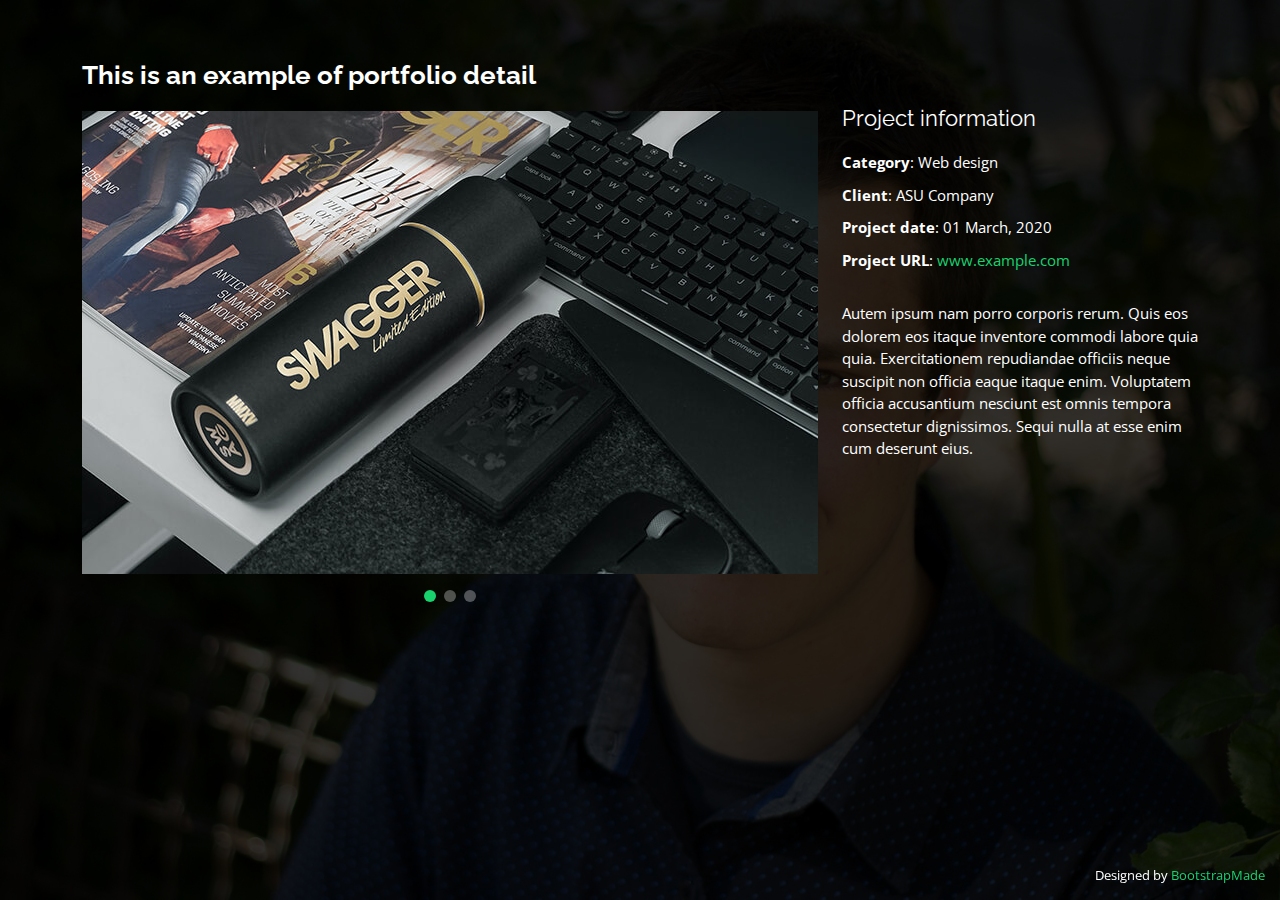
<file: portfolio-details.html>
<!DOCTYPE html>
<html lang="en">

<head>
  <meta charset="utf-8">
  <meta content="width=device-width, initial-scale=1.0" name="viewport">

  <title>Portfolio Details - Personal Bootstrap Template</title>
  <meta content="" name="description">
  <meta content="" name="keywords">

  <!-- Favicons -->
  <link href="assets/img/favicon.png" rel="icon">
  <link href="assets/img/apple-touch-icon.png" rel="apple-touch-icon">

  <!-- Google Fonts -->
  <link href="https://fonts.googleapis.com/css?family=Open+Sans:300,300i,400,400i,600,600i,700,700i|Raleway:300,300i,400,400i,500,500i,600,600i,700,700i|Poppins:300,300i,400,400i,500,500i,600,600i,700,700i" rel="stylesheet">

  <!-- Vendor CSS Files -->
  <link href="assets/vendor/bootstrap/css/bootstrap.min.css" rel="stylesheet">
  <link href="assets/vendor/bootstrap-icons/bootstrap-icons.css" rel="stylesheet">
  <link href="assets/vendor/boxicons/css/boxicons.min.css" rel="stylesheet">
  <link href="assets/vendor/glightbox/css/glightbox.min.css" rel="stylesheet">
  <link href="assets/vendor/remixicon/remixicon.css" rel="stylesheet">
  <link href="assets/vendor/swiper/swiper-bundle.min.css" rel="stylesheet">

  <!-- Template Main CSS File -->
  <link href="assets/css/style.css" rel="stylesheet">

  <!-- =======================================================
  * Template Name: Personal - v4.0.1
  * Template URL: https://bootstrapmade.com/personal-free-resume-bootstrap-template/
  * Author: BootstrapMade.com
  * License: https://bootstrapmade.com/license/
  ======================================================== -->
</head>

<body>

  <main id="main">

    <!-- ======= Portfolio Details ======= -->
    <div id="portfolio-details" class="portfolio-details">
      <div class="container">

        <div class="row">

          <div class="col-lg-8">
            <h2 class="portfolio-title">This is an example of portfolio detail</h2>

            <div class="portfolio-details-slider swiper-container">
              <div class="swiper-wrapper align-items-center">

                <div class="swiper-slide">
                  <img src="assets/img/portfolio/portfolio-details-1.jpg" alt="">
                </div>

                <div class="swiper-slide">
                  <img src="assets/img/portfolio/portfolio-details-2.jpg" alt="">
                </div>

                <div class="swiper-slide">
                  <img src="assets/img/portfolio/portfolio-details-3.jpg" alt="">
                </div>

              </div>
              <div class="swiper-pagination"></div>
            </div>

          </div>

          <div class="col-lg-4 portfolio-info">
            <h3>Project information</h3>
            <ul>
              <li><strong>Category</strong>: Web design</li>
              <li><strong>Client</strong>: ASU Company</li>
              <li><strong>Project date</strong>: 01 March, 2020</li>
              <li><strong>Project URL</strong>: <a href="#">www.example.com</a></li>
            </ul>

            <p>
              Autem ipsum nam porro corporis rerum. Quis eos dolorem eos itaque inventore commodi labore quia quia. Exercitationem repudiandae officiis neque suscipit non officia eaque itaque enim. Voluptatem officia accusantium nesciunt est omnis tempora consectetur dignissimos. Sequi nulla at esse enim cum deserunt eius.
            </p>
          </div>

        </div>

      </div>
    </div><!-- End Portfolio Details -->

  </main><!-- End #main -->

  <div class="credits">
    <!-- All the links in the footer should remain intact. -->
    <!-- You can delete the links only if you purchased the pro version. -->
    <!-- Licensing information: https://bootstrapmade.com/license/ -->
    <!-- Purchase the pro version with working PHP/AJAX contact form: https://bootstrapmade.com/personal-free-resume-bootstrap-template/ -->
    Designed by <a href="https://bootstrapmade.com/">BootstrapMade</a>
  </div>

  <!-- Vendor JS Files -->
  <script src="assets/vendor/bootstrap/js/bootstrap.bundle.min.js"></script>
  <script src="assets/vendor/glightbox/js/glightbox.min.js"></script>
  <script src="assets/vendor/isotope-layout/isotope.pkgd.min.js"></script>
  <script src="assets/vendor/php-email-form/validate.js"></script>
  <script src="assets/vendor/purecounter/purecounter.js"></script>
  <script src="assets/vendor/swiper/swiper-bundle.min.js"></script>
  <script src="assets/vendor/waypoints/noframework.waypoints.js"></script>

  <!-- Template Main JS File -->
  <script src="assets/js/main.js"></script>

</body>

</html>
</file>
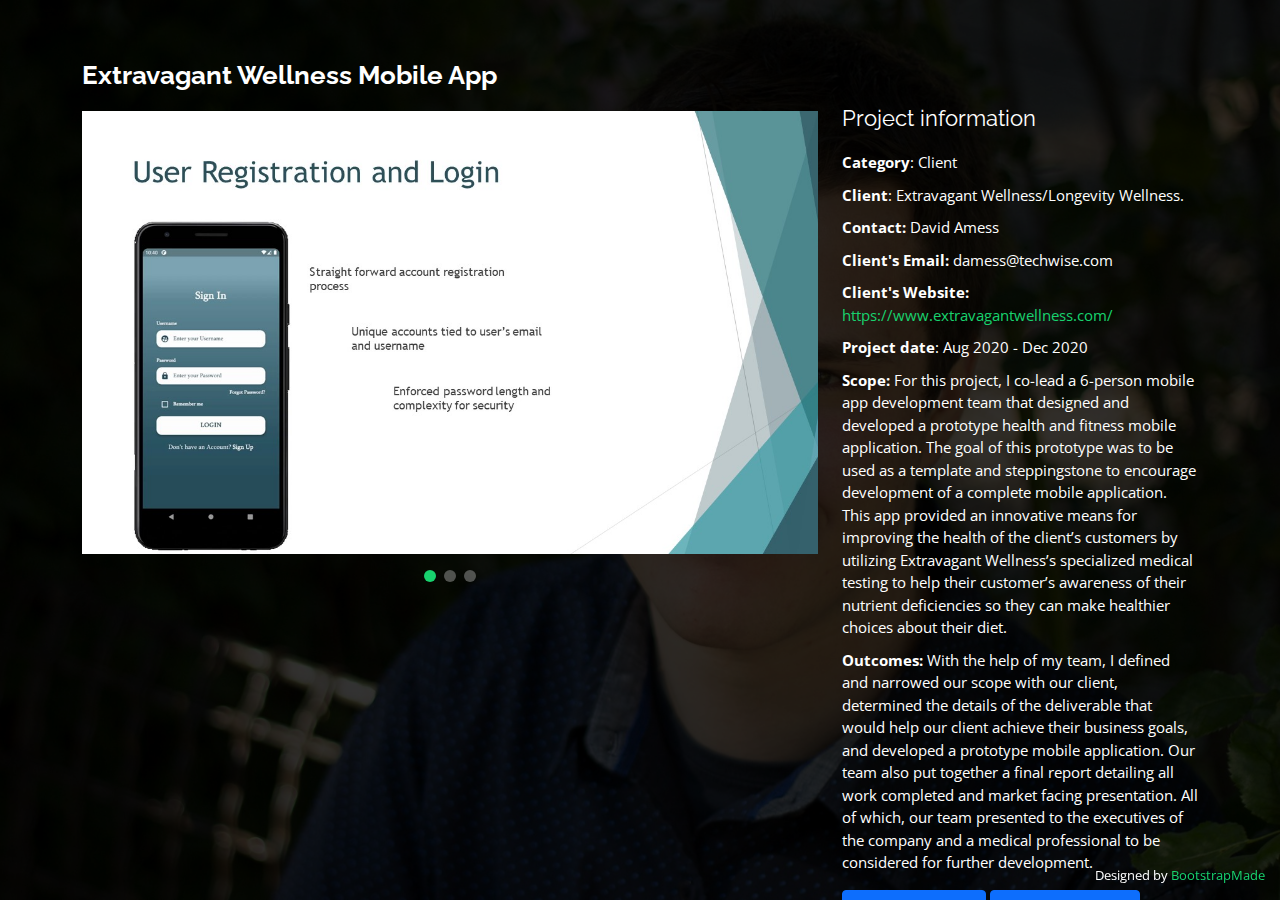
<file: portfolio-details0.html>
<!DOCTYPE html>
<html lang="en">

<head>
  <meta charset="utf-8">
  <meta content="width=device-width, initial-scale=1.0" name="viewport">

  <title>Portfolio Details - Personal Bootstrap Template</title>
  <meta content="" name="description">
  <meta content="" name="keywords">

  <!-- Favicons -->
  <link href="assets/img/favicon.png" rel="icon">
  <link href="assets/img/apple-touch-icon.png" rel="apple-touch-icon">

  <!-- Google Fonts -->
  <link href="https://fonts.googleapis.com/css?family=Open+Sans:300,300i,400,400i,600,600i,700,700i|Raleway:300,300i,400,400i,500,500i,600,600i,700,700i|Poppins:300,300i,400,400i,500,500i,600,600i,700,700i" rel="stylesheet">

  <!-- Vendor CSS Files -->
  <link href="assets/vendor/bootstrap/css/bootstrap.min.css" rel="stylesheet">
  <link href="assets/vendor/bootstrap-icons/bootstrap-icons.css" rel="stylesheet">
  <link href="assets/vendor/boxicons/css/boxicons.min.css" rel="stylesheet">
  <link href="assets/vendor/glightbox/css/glightbox.min.css" rel="stylesheet">
  <link href="assets/vendor/remixicon/remixicon.css" rel="stylesheet">
  <link href="assets/vendor/swiper/swiper-bundle.min.css" rel="stylesheet">

  <!-- Template Main CSS File -->
  <link href="assets/css/style.css" rel="stylesheet">

  <!-- =======================================================
  * Template Name: Personal - v4.0.1
  * Template URL: https://bootstrapmade.com/personal-free-resume-bootstrap-template/
  * Author: BootstrapMade.com
  * License: https://bootstrapmade.com/license/
  ======================================================== -->
</head>

<body>

  <main id="main">

    <!-- ======= Portfolio Details ======= -->
    <div id="portfolio-details" class="portfolio-details">
      <div class="container">

        <div class="row">

          <div class="col-lg-8">
            <h2 class="portfolio-title">Extravagant Wellness Mobile App</h2>

            <div class="portfolio-details-slider swiper-container">
              <div class="swiper-wrapper align-items-center">

                <div class="swiper-slide">
                  <img src="assets/img/portfolio/4010/Slide12.JPG" alt="" width="800" height="443">
                </div>

                <div class="swiper-slide">
                  <img src="assets/img/portfolio/4010/Slide4.JPG" alt="" width="800" height="443">
                </div>

                <div class="swiper-slide">
                  <img src="assets/img/portfolio/4010/Slide5.JPG" alt="" width="800" height="443">
                </div>

              </div>
              <div class="swiper-pagination"></div>
            </div>

          </div>

          <div class="col-lg-4 portfolio-info">
            <h3>Project information</h3>
            <ul>
              <li><strong>Category</strong>: Client</li>
              <li><strong>Client</strong>: Extravagant Wellness/Longevity Wellness.</li>
              <li><strong>Contact:</strong> David Amess</li>
              <li><strong>Client's Email:</strong> damess@techwise.com</li>
              <li><strong>Client's Website:</strong> <a href="#">https://www.extravagantwellness.com/</a></li>
              <li><strong>Project date</strong>: Aug 2020 - Dec 2020</li>
              <li>
                <strong>Scope:</strong> For this project, I co-lead a 6-person mobile app development team that designed and developed a prototype health and fitness mobile application.
                The goal of this prototype was to be used as a template and steppingstone to encourage development of a complete mobile application.
                This app provided an innovative means for improving the health of the client’s customers by utilizing Extravagant Wellness’s specialized medical testing to help their customer’s
                awareness of their nutrient deficiencies so they can make healthier choices about their diet.
              </li>
              <li>
                <strong>Outcomes:</strong> With the help of my team, I defined and narrowed our scope with our client, determined the details of the deliverable that would help our client achieve
                their business goals, and developed a prototype mobile application. Our team also put together a final report detailing all work completed and market facing presentation.
                All of which, our team presented to the executives of the company and a medical professional to be considered for further development.
              </li>
            </ul>
            <a class="btn btn-primary btn js-scroll px-4" target="_blank" href="assets/files/4010/Extravagant_Wellness_Final_Report.pdf" role="button" style="font-size: 17px">Final Report</a>
            <a class="btn btn-primary btn js-scroll px-4" target="_blank" href="assets/files/4010/Longevity_Wellness_Presentation.pptx" role="button" style="font-size: 17px">Presentation</a>
          </div>
        </div>

      </div>
    </div><!-- End Portfolio Details -->

  </main><!-- End #main -->

  <div class="credits">
    <!-- All the links in the footer should remain intact. -->
    <!-- You can delete the links only if you purchased the pro version. -->
    <!-- Licensing information: https://bootstrapmade.com/license/ -->
    <!-- Purchase the pro version with working PHP/AJAX contact form: https://bootstrapmade.com/personal-free-resume-bootstrap-template/ -->
    Designed by <a href="https://bootstrapmade.com/">BootstrapMade</a>
  </div>

  <!-- Vendor JS Files -->
  <script src="assets/vendor/bootstrap/js/bootstrap.bundle.min.js"></script>
  <script src="assets/vendor/glightbox/js/glightbox.min.js"></script>
  <script src="assets/vendor/isotope-layout/isotope.pkgd.min.js"></script>
  <script src="assets/vendor/php-email-form/validate.js"></script>
  <script src="assets/vendor/purecounter/purecounter.js"></script>
  <script src="assets/vendor/swiper/swiper-bundle.min.js"></script>
  <script src="assets/vendor/waypoints/noframework.waypoints.js"></script>

  <!-- Template Main JS File -->
  <script src="assets/js/main.js"></script>

</body>

</html>
</file>
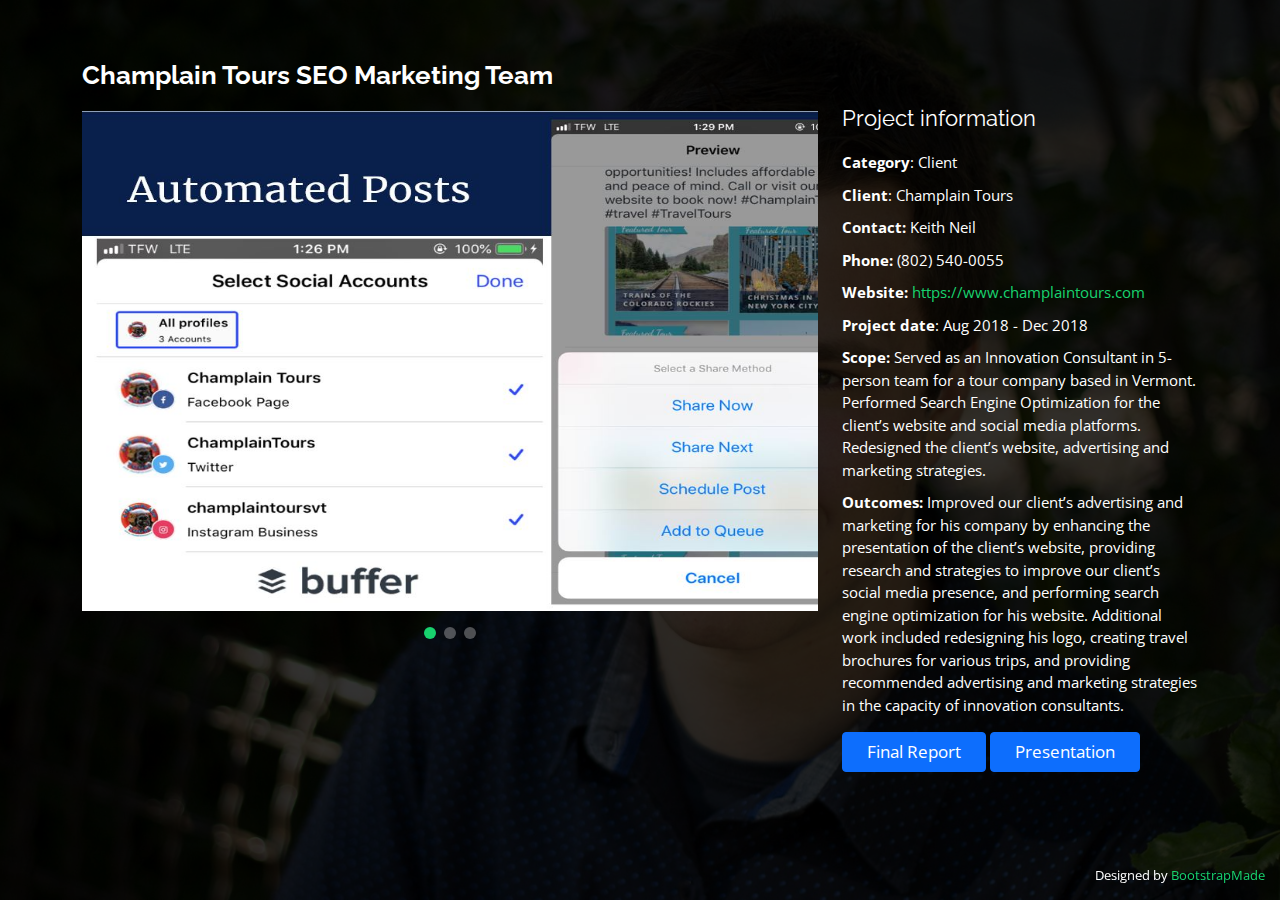
<file: portfolio-details1.html>
<!DOCTYPE html>
<html lang="en">

<head>
  <meta charset="utf-8">
  <meta content="width=device-width, initial-scale=1.0" name="viewport">

  <title>Portfolio Details - Personal Bootstrap Template</title>
  <meta content="" name="description">
  <meta content="" name="keywords">

  <!-- Favicons -->
  <link href="assets/img/favicon.png" rel="icon">
  <link href="assets/img/apple-touch-icon.png" rel="apple-touch-icon">

  <!-- Google Fonts -->
  <link href="https://fonts.googleapis.com/css?family=Open+Sans:300,300i,400,400i,600,600i,700,700i|Raleway:300,300i,400,400i,500,500i,600,600i,700,700i|Poppins:300,300i,400,400i,500,500i,600,600i,700,700i" rel="stylesheet">

  <!-- Vendor CSS Files -->
  <link href="assets/vendor/bootstrap/css/bootstrap.min.css" rel="stylesheet">
  <link href="assets/vendor/bootstrap-icons/bootstrap-icons.css" rel="stylesheet">
  <link href="assets/vendor/boxicons/css/boxicons.min.css" rel="stylesheet">
  <link href="assets/vendor/glightbox/css/glightbox.min.css" rel="stylesheet">
  <link href="assets/vendor/remixicon/remixicon.css" rel="stylesheet">
  <link href="assets/vendor/swiper/swiper-bundle.min.css" rel="stylesheet">

  <!-- Template Main CSS File -->
  <link href="assets/css/style.css" rel="stylesheet">

  <!-- =======================================================
  * Template Name: Personal - v4.0.1
  * Template URL: https://bootstrapmade.com/personal-free-resume-bootstrap-template/
  * Author: BootstrapMade.com
  * License: https://bootstrapmade.com/license/
  ======================================================== -->
</head>

<body>

  <main id="main">

    <!-- ======= Portfolio Details ======= -->
    <div id="portfolio-details" class="portfolio-details">
      <div class="container">

        <div class="row">

          <div class="col-lg-8">
            <h2 class="portfolio-title">Champlain Tours SEO Marketing Team</h2>

            <div class="portfolio-details-slider swiper-container">
              <div class="swiper-wrapper align-items-center">

                <div class="swiper-slide">
                  <img src="assets/img/portfolio/2010/Slide5.JPG" alt="" width="800" height="500">
                </div>

                <div class="swiper-slide">
                  <img src="assets/img/portfolio/2010/Slide7.JPG" alt="" width="487" height="356">
                </div>

                <div class="swiper-slide">
                  <img src="assets/img/portfolio/2010/Slide9.JPG" alt="" width="800" height="443">
                </div>

              </div>
              <div class="swiper-pagination"></div>
            </div>

          </div>

          <div class="col-lg-4 portfolio-info">
            <h3>Project information</h3>
            <ul>
              <li><strong>Category</strong>: Client</li>
              <li><strong>Client</strong>: Champlain Tours</li>
              <li><strong>Contact:</strong> Keith Neil</li>
              <li><strong>Phone:</strong> (802) 540-0055</li>
              <li><strong>Website:</strong> <a href="#">https://www.champlaintours.com</a></li>
              <li><strong>Project date</strong>: Aug 2018 - Dec 2018</li>
              <li>
                <strong>Scope:</strong> Served as an Innovation Consultant in 5-person team for a tour company based in Vermont.
                Performed Search Engine Optimization for the client’s website and social media platforms.
                Redesigned the client’s website, advertising and marketing strategies.
              </li>
              <li>
                <strong>Outcomes:</strong> Improved our client’s advertising and marketing for his company by enhancing the presentation of the client’s website,
                providing research and strategies to improve our client’s social media presence, and performing search engine optimization for his website.
                Additional work included redesigning his logo, creating travel brochures for various trips,
                and providing recommended advertising and marketing strategies in the capacity of innovation consultants.
              </li>
            </ul>
            <a class="btn btn-primary btn js-scroll px-4" target="_blank" href="assets/files/2010/Champlain_Tours_Combined_Report.pdf" role="button" style="font-size: 17px">Final Report</a>
            <a class="btn btn-primary btn js-scroll px-4" target="_blank" href="assets/files/2010/Champlain_Tours_Final_Presentation.pptx" role="button" style="font-size: 17px">Presentation</a>
          </div>

        </div>

      </div>
    </div><!-- End Portfolio Details -->

  </main><!-- End #main -->

  <div class="credits">
    <!-- All the links in the footer should remain intact. -->
    <!-- You can delete the links only if you purchased the pro version. -->
    <!-- Licensing information: https://bootstrapmade.com/license/ -->
    <!-- Purchase the pro version with working PHP/AJAX contact form: https://bootstrapmade.com/personal-free-resume-bootstrap-template/ -->
    Designed by <a href="https://bootstrapmade.com/">BootstrapMade</a>
  </div>

  <!-- Vendor JS Files -->
  <script src="assets/vendor/bootstrap/js/bootstrap.bundle.min.js"></script>
  <script src="assets/vendor/glightbox/js/glightbox.min.js"></script>
  <script src="assets/vendor/isotope-layout/isotope.pkgd.min.js"></script>
  <script src="assets/vendor/php-email-form/validate.js"></script>
  <script src="assets/vendor/purecounter/purecounter.js"></script>
  <script src="assets/vendor/swiper/swiper-bundle.min.js"></script>
  <script src="assets/vendor/waypoints/noframework.waypoints.js"></script>

  <!-- Template Main JS File -->
  <script src="assets/js/main.js"></script>

</body>

</html>
</file>
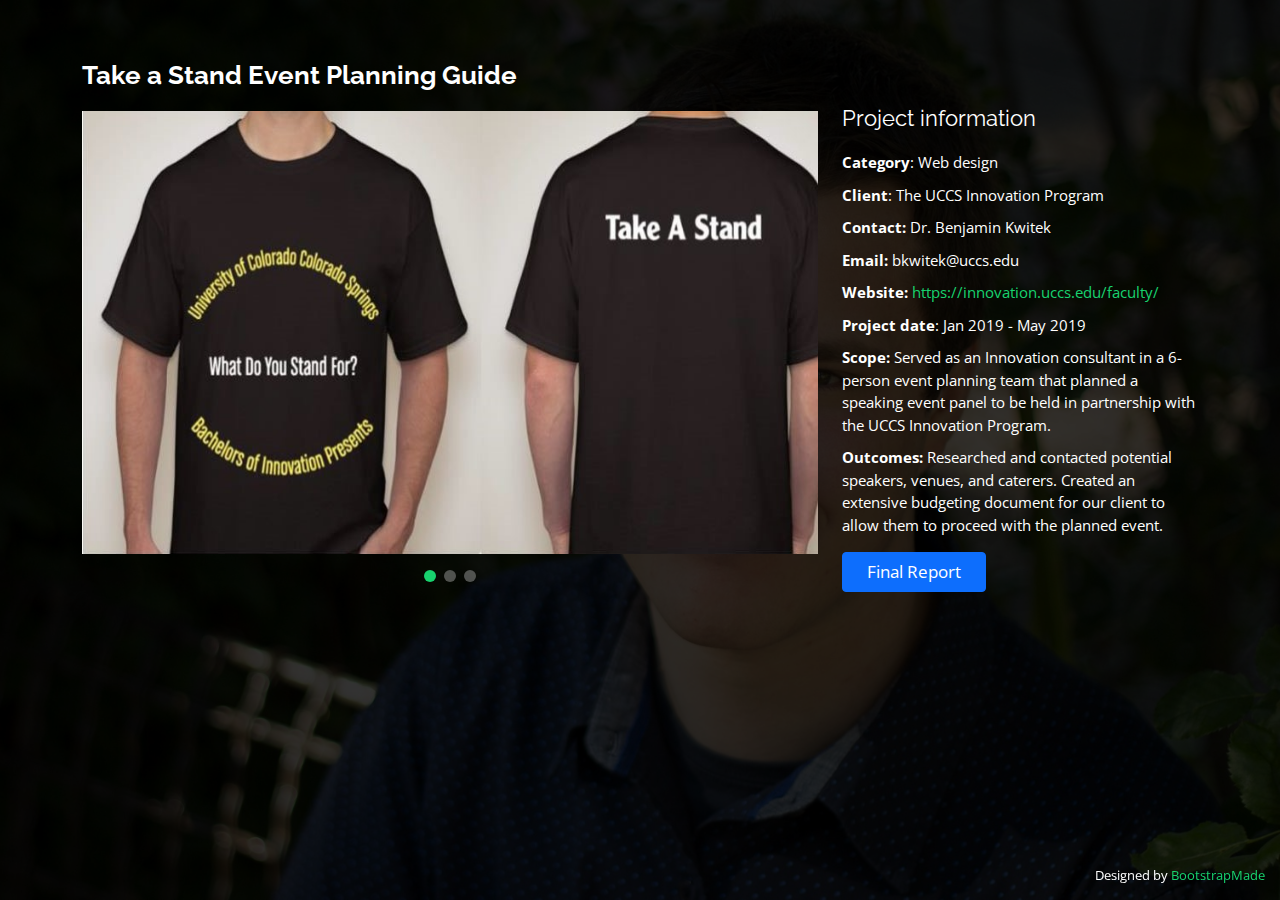
<file: portfolio-details2-alt.html>
<!DOCTYPE html>
<html lang="en">

<head>
  <meta charset="utf-8">
  <meta content="width=device-width, initial-scale=1.0" name="viewport">

  <title>Portfolio Details - Personal Bootstrap Template</title>
  <meta content="" name="description">
  <meta content="" name="keywords">

  <!-- Favicons -->
  <link href="assets/img/favicon.png" rel="icon">
  <link href="assets/img/apple-touch-icon.png" rel="apple-touch-icon">

  <!-- Google Fonts -->
  <link href="https://fonts.googleapis.com/css?family=Open+Sans:300,300i,400,400i,600,600i,700,700i|Raleway:300,300i,400,400i,500,500i,600,600i,700,700i|Poppins:300,300i,400,400i,500,500i,600,600i,700,700i" rel="stylesheet">

  <!-- Vendor CSS Files -->
  <link href="assets/vendor/bootstrap/css/bootstrap.min.css" rel="stylesheet">
  <link href="assets/vendor/bootstrap-icons/bootstrap-icons.css" rel="stylesheet">
  <link href="assets/vendor/boxicons/css/boxicons.min.css" rel="stylesheet">
  <link href="assets/vendor/glightbox/css/glightbox.min.css" rel="stylesheet">
  <link href="assets/vendor/remixicon/remixicon.css" rel="stylesheet">
  <link href="assets/vendor/swiper/swiper-bundle.min.css" rel="stylesheet">

  <!-- Template Main CSS File -->
  <link href="assets/css/style.css" rel="stylesheet">

  <!-- =======================================================
  * Template Name: Personal - v4.0.1
  * Template URL: https://bootstrapmade.com/personal-free-resume-bootstrap-template/
  * Author: BootstrapMade.com
  * License: https://bootstrapmade.com/license/
  ======================================================== -->
</head>

<body>

  <main id="main">

    <!-- ======= Portfolio Details ======= -->
    <div id="portfolio-details" class="portfolio-details">
      <div class="container">

        <div class="row">

          <div class="col-lg-8">
            <h2 class="portfolio-title">Take a Stand Event Planning Guide</h2>

            <div class="portfolio-details-slider swiper-container">
              <div class="swiper-wrapper align-items-center">

                <div class="swiper-slide">
                  <img src="assets/img/portfolio/3010/Image1.JPG" alt="" width="800" height="443">
                </div>

                <div class="swiper-slide">
                  <img src="assets/img/portfolio/3010/Image2.JPG" alt="" width="800" height="443">
                </div>

                <div class="swiper-slide">
                  <img src="assets/img/portfolio/3010/Image3.JPG" alt="" width="800" height="443">
                </div>

              </div>
              <div class="swiper-pagination"></div>
            </div>

          </div>

          <div class="col-lg-4 portfolio-info">
            <h3>Project information</h3>
            <ul>
              <li><strong>Category</strong>: Web design</li>
              <li><strong>Client</strong>: The UCCS Innovation Program</li>
              <li><strong>Contact:</strong> Dr. Benjamin Kwitek</li>
              <li><strong>Email:</strong> bkwitek@uccs.edu</li>
              <li><strong>Website:</strong> <a href="#">https://innovation.uccs.edu/faculty/</a></li>
              <li><strong>Project date</strong>: Jan 2019 - May 2019</li>
              <li>
                <strong>Scope:</strong> Served as an Innovation consultant in a 6-person event planning team that planned a speaking event panel to be held in partnership with the UCCS Innovation Program.
              </li>
              <li>
                <strong>Outcomes:</strong> Researched and contacted potential speakers, venues, and caterers. Created an extensive budgeting document for our client to allow them to proceed with the planned event.
              </li>
            </ul>
            <a class="btn btn-primary btn js-scroll px-4" target="_blank" href="assets/files/3010/BI_Event_Guide.pdf" role="button" style="font-size: 17px">Final Report</a>
          </div>

        </div>

      </div>
    </div><!-- End Portfolio Details -->

  </main><!-- End #main -->

  <div class="credits">
    <!-- All the links in the footer should remain intact. -->
    <!-- You can delete the links only if you purchased the pro version. -->
    <!-- Licensing information: https://bootstrapmade.com/license/ -->
    <!-- Purchase the pro version with working PHP/AJAX contact form: https://bootstrapmade.com/personal-free-resume-bootstrap-template/ -->
    Designed by <a href="https://bootstrapmade.com/">BootstrapMade</a>
  </div>

  <!-- Vendor JS Files -->
  <script src="assets/vendor/bootstrap/js/bootstrap.bundle.min.js"></script>
  <script src="assets/vendor/glightbox/js/glightbox.min.js"></script>
  <script src="assets/vendor/isotope-layout/isotope.pkgd.min.js"></script>
  <script src="assets/vendor/php-email-form/validate.js"></script>
  <script src="assets/vendor/purecounter/purecounter.js"></script>
  <script src="assets/vendor/swiper/swiper-bundle.min.js"></script>
  <script src="assets/vendor/waypoints/noframework.waypoints.js"></script>

  <!-- Template Main JS File -->
  <script src="assets/js/main.js"></script>

</body>

</html>
</file>
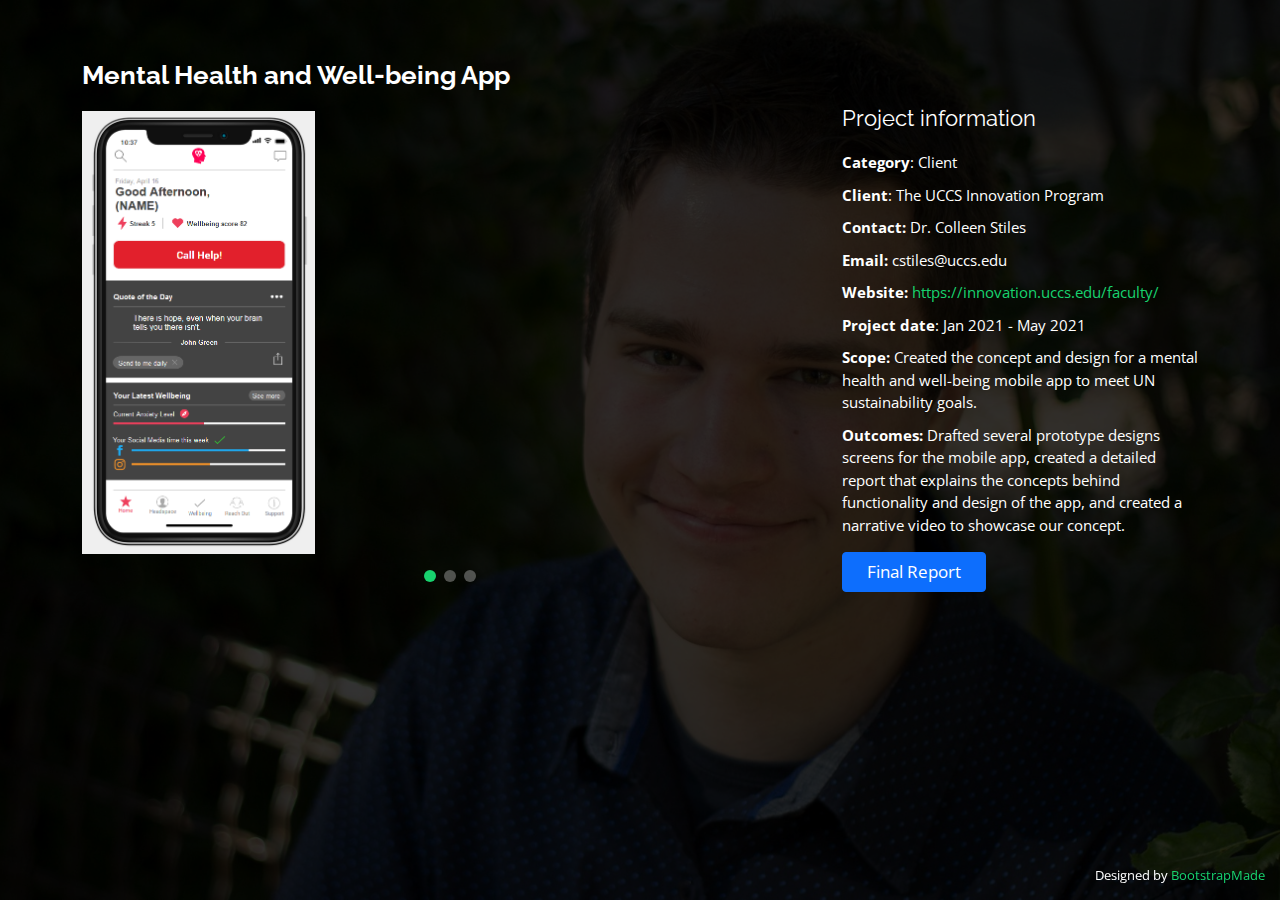
<file: portfolio-details2.html>
<!DOCTYPE html>
<html lang="en">

<head>
  <meta charset="utf-8">
  <meta content="width=device-width, initial-scale=1.0" name="viewport">

  <title>Portfolio Details - Personal Bootstrap Template</title>
  <meta content="" name="description">
  <meta content="" name="keywords">

  <!-- Favicons -->
  <link href="assets/img/favicon.png" rel="icon">
  <link href="assets/img/apple-touch-icon.png" rel="apple-touch-icon">

  <!-- Google Fonts -->
  <link href="https://fonts.googleapis.com/css?family=Open+Sans:300,300i,400,400i,600,600i,700,700i|Raleway:300,300i,400,400i,500,500i,600,600i,700,700i|Poppins:300,300i,400,400i,500,500i,600,600i,700,700i" rel="stylesheet">

  <!-- Vendor CSS Files -->
  <link href="assets/vendor/bootstrap/css/bootstrap.min.css" rel="stylesheet">
  <link href="assets/vendor/bootstrap-icons/bootstrap-icons.css" rel="stylesheet">
  <link href="assets/vendor/boxicons/css/boxicons.min.css" rel="stylesheet">
  <link href="assets/vendor/glightbox/css/glightbox.min.css" rel="stylesheet">
  <link href="assets/vendor/remixicon/remixicon.css" rel="stylesheet">
  <link href="assets/vendor/swiper/swiper-bundle.min.css" rel="stylesheet">

  <!-- Template Main CSS File -->
  <link href="assets/css/style.css" rel="stylesheet">

  <!-- =======================================================
  * Template Name: Personal - v4.0.1
  * Template URL: https://bootstrapmade.com/personal-free-resume-bootstrap-template/
  * Author: BootstrapMade.com
  * License: https://bootstrapmade.com/license/
  ======================================================== -->
</head>

<body>

  <main id="main">

    <!-- ======= Portfolio Details ======= -->
    <div id="portfolio-details" class="portfolio-details">
      <div class="container">

        <div class="row">

          <div class="col-lg-8">
            <h2 class="portfolio-title">Mental Health and Well-being App</h2>

            <div class="portfolio-details-slider swiper-container">
              <div class="swiper-wrapper align-items-center">

                <div class="swiper-slide">
                  <img src="assets/img/portfolio/4500/homescreen.PNG" alt="" height="443">
                </div>

                <div class="swiper-slide">
                  <img src="assets/img/portfolio/4500/Profile.PNG" alt=""  height="443">
                </div>

                <div class="swiper-slide">
                  <img src="assets/img/portfolio/4500/Quiz_Results.PNG" alt="" height="443">
                </div>

              </div>
              <div class="swiper-pagination"></div>
            </div>

          </div>

          <div class="col-lg-4 portfolio-info">
            <h3>Project information</h3>
            <ul>
              <li><strong>Category</strong>: Client</li>
              <li><strong>Client</strong>: The UCCS Innovation Program</li>
              <li><strong>Contact:</strong> Dr. Colleen Stiles</li>
              <li><strong>Email:</strong> cstiles@uccs.edu</li>
              <li><strong>Website:</strong> <a href="#">https://innovation.uccs.edu/faculty/</a></li>
              <li><strong>Project date</strong>: Jan 2021 - May 2021</li>
              <li>
                <strong>Scope:</strong> Created the concept and design for a mental health and well-being mobile app to meet UN sustainability goals.
              </li>
              <li>
                <strong>Outcomes:</strong> Drafted several prototype designs screens for the mobile app, created a detailed report that explains the concepts behind functionality and design of the app,
                and created a narrative video to showcase our concept.
              </li>
            </ul>
            <a class="btn btn-primary btn js-scroll px-4" target="_blank" href="assets/files/4500/App Prototype Report.pdf" role="button" style="font-size: 17px">Final Report</a>
          </div>

        </div>

      </div>
    </div><!-- End Portfolio Details -->

  </main><!-- End #main -->

  <div class="credits">
    <!-- All the links in the footer should remain intact. -->
    <!-- You can delete the links only if you purchased the pro version. -->
    <!-- Licensing information: https://bootstrapmade.com/license/ -->
    <!-- Purchase the pro version with working PHP/AJAX contact form: https://bootstrapmade.com/personal-free-resume-bootstrap-template/ -->
    Designed by <a href="https://bootstrapmade.com/">BootstrapMade</a>
  </div>

  <!-- Vendor JS Files -->
  <script src="assets/vendor/bootstrap/js/bootstrap.bundle.min.js"></script>
  <script src="assets/vendor/glightbox/js/glightbox.min.js"></script>
  <script src="assets/vendor/isotope-layout/isotope.pkgd.min.js"></script>
  <script src="assets/vendor/php-email-form/validate.js"></script>
  <script src="assets/vendor/purecounter/purecounter.js"></script>
  <script src="assets/vendor/swiper/swiper-bundle.min.js"></script>
  <script src="assets/vendor/waypoints/noframework.waypoints.js"></script>

  <!-- Template Main JS File -->
  <script src="assets/js/main.js"></script>

</body>

</html>
</file>
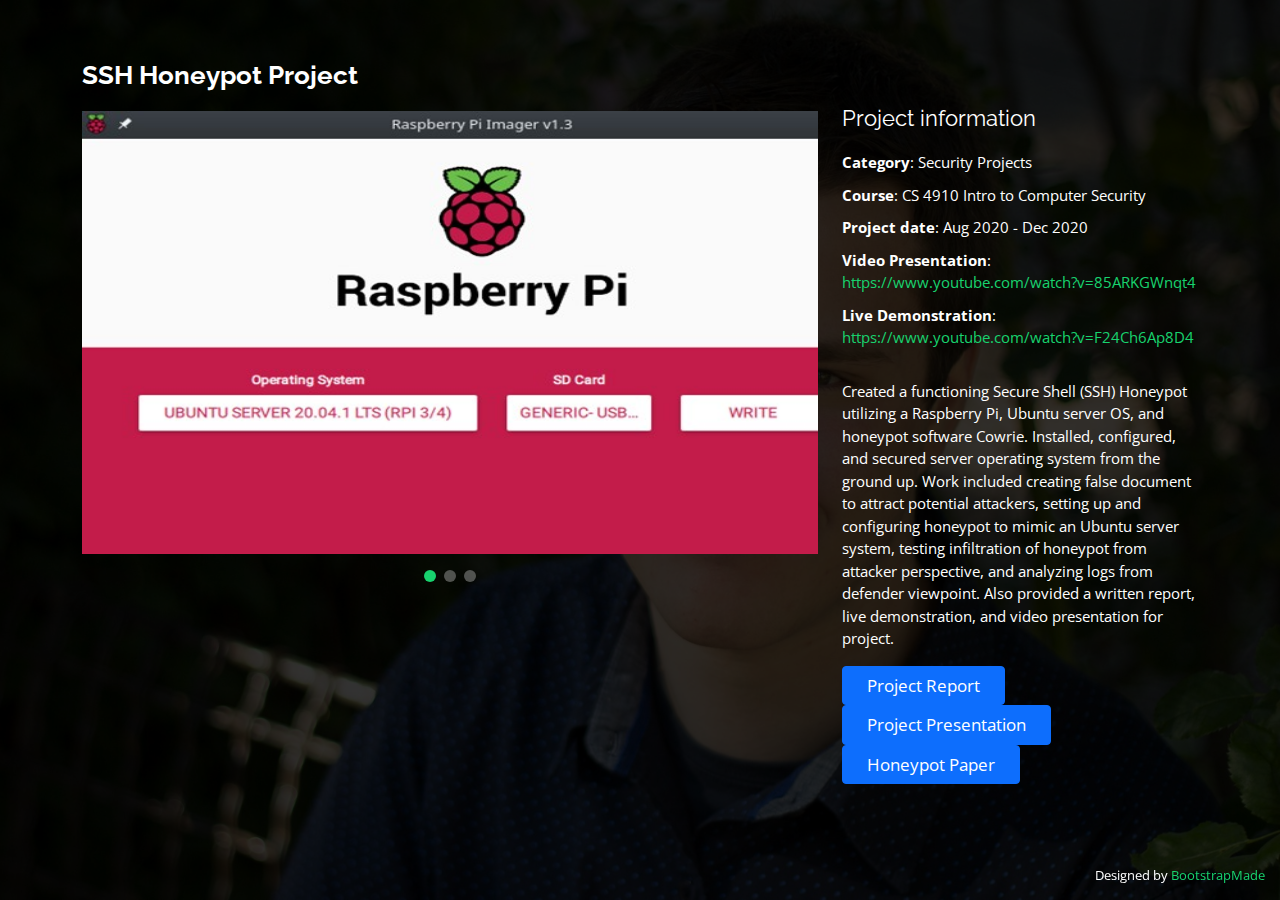
<file: portfolio-details3.html>
<!DOCTYPE html>
<html lang="en">

<head>
  <meta charset="utf-8">
  <meta content="width=device-width, initial-scale=1.0" name="viewport">

  <title>Portfolio Details - Personal Bootstrap Template</title>
  <meta content="" name="description">
  <meta content="" name="keywords">

  <!-- Favicons -->
  <link href="assets/img/favicon.png" rel="icon">
  <link href="assets/img/apple-touch-icon.png" rel="apple-touch-icon">

  <!-- Google Fonts -->
  <link href="https://fonts.googleapis.com/css?family=Open+Sans:300,300i,400,400i,600,600i,700,700i|Raleway:300,300i,400,400i,500,500i,600,600i,700,700i|Poppins:300,300i,400,400i,500,500i,600,600i,700,700i" rel="stylesheet">

  <!-- Vendor CSS Files -->
  <link href="assets/vendor/bootstrap/css/bootstrap.min.css" rel="stylesheet">
  <link href="assets/vendor/bootstrap-icons/bootstrap-icons.css" rel="stylesheet">
  <link href="assets/vendor/boxicons/css/boxicons.min.css" rel="stylesheet">
  <link href="assets/vendor/glightbox/css/glightbox.min.css" rel="stylesheet">
  <link href="assets/vendor/remixicon/remixicon.css" rel="stylesheet">
  <link href="assets/vendor/swiper/swiper-bundle.min.css" rel="stylesheet">

  <!-- Template Main CSS File -->
  <link href="assets/css/style.css" rel="stylesheet">

  <!-- =======================================================
  * Template Name: Personal - v4.0.1
  * Template URL: https://bootstrapmade.com/personal-free-resume-bootstrap-template/
  * Author: BootstrapMade.com
  * License: https://bootstrapmade.com/license/
  ======================================================== -->
</head>

<body>

  <main id="main">

    <!-- ======= Portfolio Details ======= -->
    <div id="portfolio-details" class="portfolio-details">
      <div class="container">

        <div class="row">

          <div class="col-lg-8">
            <h2 class="portfolio-title">SSH Honeypot Project</h2>

            <div class="portfolio-details-slider swiper-container">
              <div class="swiper-wrapper align-items-center">

                <div class="swiper-slide">
                  <img src="assets/img/portfolio/4910/Picture4.jpg" alt="" width="800" height="443">
                </div>

                <div class="swiper-slide">
                  <img src="assets/img/portfolio/4910/Picture2.JPG" alt="" width="800" height="443">
                </div>

                <div class="swiper-slide">
                  <img src="assets/img/portfolio/4910/Picture1.jpg" alt="" width="800" height="443">
                </div>

              </div>
              <div class="swiper-pagination"></div>
            </div>

          </div>

          <div class="col-lg-4 portfolio-info">
            <h3>Project information</h3>
            <ul>
              <li><strong>Category</strong>: Security Projects</li>
              <li><strong>Course</strong>: CS 4910 Intro to Computer Security </li>
              <li><strong>Project date</strong>:  Aug 2020 - Dec 2020</li>
              <li><strong>Video Presentation</strong>: <a href="#">https://www.youtube.com/watch?v=85ARKGWnqt4</a></li>
              <li><strong>Live Demonstration</strong>: <a href="#">https://www.youtube.com/watch?v=F24Ch6Ap8D4</a></li>
            </ul>

            <p>
              Created a functioning Secure Shell (SSH) Honeypot utilizing a Raspberry Pi, Ubuntu server OS, and honeypot software Cowrie.
              Installed, configured, and secured server operating system from the ground up.
              Work included creating false document to attract potential attackers, setting up and configuring honeypot to mimic an Ubuntu server system,
              testing infiltration of honeypot from attacker perspective, and analyzing logs from defender viewpoint. Also provided a written report,
              live demonstration, and video presentation for project.
            </p>
            <a class="btn btn-primary btn js-scroll px-4" target="_blank" href="assets/files/4910/HoneypotReport.pdf" role="button" style="font-size: 17px">Project Report</a>
            <a class="btn btn-primary btn js-scroll px-4" target="_blank" href="assets/files/4910/HoneypotPresentation.pptx" role="button" style="font-size: 17px">Project Presentation</a>
            <br>
            <a class="btn btn-primary btn js-scroll px-4" target="_blank" href="assets/files/4910/Aquino_HomelandSecurityPaper.pdf" role="button" style="font-size: 17px">Honeypot Paper</a>
          </div>

        </div>

      </div>
    </div><!-- End Portfolio Details -->

  </main><!-- End #main -->

  <div class="credits">
    <!-- All the links in the footer should remain intact. -->
    <!-- You can delete the links only if you purchased the pro version. -->
    <!-- Licensing information: https://bootstrapmade.com/license/ -->
    <!-- Purchase the pro version with working PHP/AJAX contact form: https://bootstrapmade.com/personal-free-resume-bootstrap-template/ -->
    Designed by <a href="https://bootstrapmade.com/">BootstrapMade</a>
  </div>

  <!-- Vendor JS Files -->
  <script src="assets/vendor/bootstrap/js/bootstrap.bundle.min.js"></script>
  <script src="assets/vendor/glightbox/js/glightbox.min.js"></script>
  <script src="assets/vendor/isotope-layout/isotope.pkgd.min.js"></script>
  <script src="assets/vendor/php-email-form/validate.js"></script>
  <script src="assets/vendor/purecounter/purecounter.js"></script>
  <script src="assets/vendor/swiper/swiper-bundle.min.js"></script>
  <script src="assets/vendor/waypoints/noframework.waypoints.js"></script>

  <!-- Template Main JS File -->
  <script src="assets/js/main.js"></script>

</body>

</html>
</file>
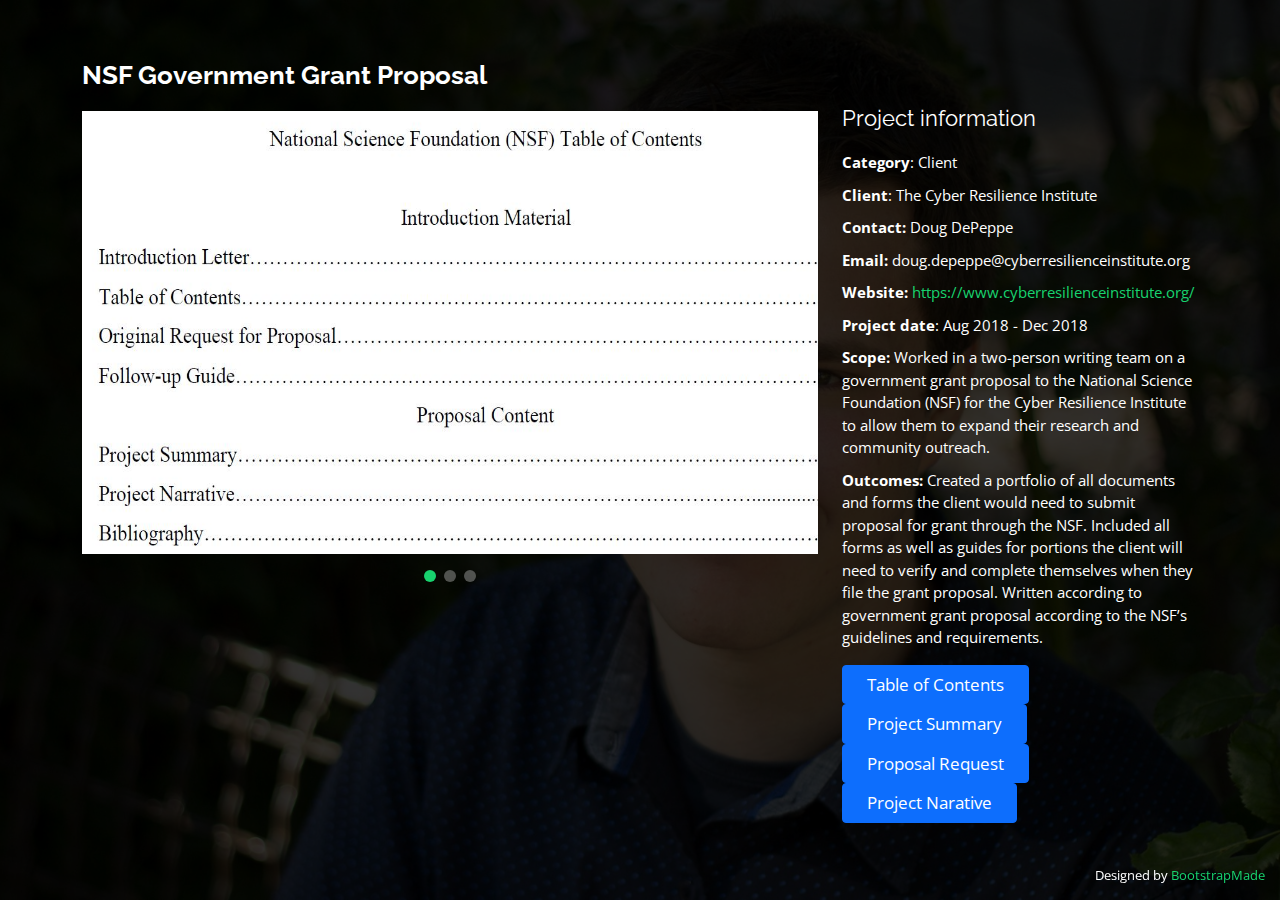
<file: portfolio-details4.html>
<!DOCTYPE html>
<html lang="en">

<head>
  <meta charset="utf-8">
  <meta content="width=device-width, initial-scale=1.0" name="viewport">

  <title>Portfolio Details - Personal Bootstrap Template</title>
  <meta content="" name="description">
  <meta content="" name="keywords">

  <!-- Favicons -->
  <link href="assets/img/favicon.png" rel="icon">
  <link href="assets/img/apple-touch-icon.png" rel="apple-touch-icon">

  <!-- Google Fonts -->
  <link href="https://fonts.googleapis.com/css?family=Open+Sans:300,300i,400,400i,600,600i,700,700i|Raleway:300,300i,400,400i,500,500i,600,600i,700,700i|Poppins:300,300i,400,400i,500,500i,600,600i,700,700i" rel="stylesheet">

  <!-- Vendor CSS Files -->
  <link href="assets/vendor/bootstrap/css/bootstrap.min.css" rel="stylesheet">
  <link href="assets/vendor/bootstrap-icons/bootstrap-icons.css" rel="stylesheet">
  <link href="assets/vendor/boxicons/css/boxicons.min.css" rel="stylesheet">
  <link href="assets/vendor/glightbox/css/glightbox.min.css" rel="stylesheet">
  <link href="assets/vendor/remixicon/remixicon.css" rel="stylesheet">
  <link href="assets/vendor/swiper/swiper-bundle.min.css" rel="stylesheet">

  <!-- Template Main CSS File -->
  <link href="assets/css/style.css" rel="stylesheet">

  <!-- =======================================================
  * Template Name: Personal - v4.0.1
  * Template URL: https://bootstrapmade.com/personal-free-resume-bootstrap-template/
  * Author: BootstrapMade.com
  * License: https://bootstrapmade.com/license/
  ======================================================== -->
</head>

<body>

  <main id="main">

    <!-- ======= Portfolio Details ======= -->
    <div id="portfolio-details" class="portfolio-details">
      <div class="container">

        <div class="row">
          <div class="col-lg-8">
            <h2 class="portfolio-title">NSF Government Grant Proposal</h2>

            <div class="portfolio-details-slider swiper-container">
              <div class="swiper-wrapper align-items-center">

                <div class="swiper-slide">
                  <img src="assets/img/portfolio/2100/Contents.JPG" alt="" width="800" height="443">
                </div>

                <div class="swiper-slide">
                  <img src="assets/img/portfolio/2100/Letter.JPG" alt="" width="800" height="443">
                </div>

                <div class="swiper-slide">
                  <img src="assets/img/portfolio/2100/NSF_Logo.JPG" alt="" width="800" height="200">
                </div>

              </div>
              <div class="swiper-pagination"></div>
            </div>

          </div>

          <div class="col-lg-4 portfolio-info">
            <h3>Project information</h3>
            <ul>
              <li><strong>Category</strong>: Client</li>
              <li><strong>Client</strong>: The Cyber Resilience Institute</li>
              <li><strong>Contact:</strong> Doug DePeppe</li>
              <li><strong>Email:</strong> doug.depeppe@cyberresilienceinstitute.org</li>
              <li><strong>Website:</strong> <a href="#">https://www.cyberresilienceinstitute.org/</a></li>
              <li><strong>Project date</strong>:  Aug 2018 - Dec 2018</li>
              <li>
                <strong>Scope:</strong> Worked in a two-person writing team on a government grant proposal to the National Science Foundation (NSF)
                for the Cyber Resilience Institute to allow them to expand their research and community outreach.
              </li>
              <li>
                <strong>Outcomes:</strong> Created a portfolio of all documents and forms the client would need to submit proposal for grant through the NSF.
                Included all forms as well as guides for portions the client will need to verify and complete themselves when they file the grant proposal.
                Written according to government grant proposal according to the NSF’s guidelines and requirements.
            </ul>
            <a class="btn btn-primary btn js-scroll px-4" target="_blank" href="assets/files/2100/Table of Contents.pdf" role="button" style="font-size: 17px">Table of Contents</a>
            <a class="btn btn-primary btn js-scroll px-4" target="_blank" href="assets/files/2100/ProjectSummary.pdf" role="button" style="font-size: 17px">Project Summary</a>
            <!--<a class="btn btn-primary btn js-scroll px-4" target="_blank" href="assets/files/2100/CoverLetter.pdf" role="button" style="font-size: 17px">Cover Letter</a>-->
            <br>
            <a class="btn btn-primary btn js-scroll px-4" target="_blank" href="assets/files/2100/Original Request for Proposal.pdf" role="button" style="font-size: 17px">Proposal Request</a>
            <a class="btn btn-primary btn js-scroll px-4" target="_blank" href="assets/files/2100/ProjectNarative.pdf" role="button" style="font-size: 17px">Project Narative</a>
          </div>

        </div>

      </div>
    </div><!-- End Portfolio Details -->

  </main><!-- End #main -->

  <div class="credits">
    <!-- All the links in the footer should remain intact. -->
    <!-- You can delete the links only if you purchased the pro version. -->
    <!-- Licensing information: https://bootstrapmade.com/license/ -->
    <!-- Purchase the pro version with working PHP/AJAX contact form: https://bootstrapmade.com/personal-free-resume-bootstrap-template/ -->
    Designed by <a href="https://bootstrapmade.com/">BootstrapMade</a>
  </div>

  <!-- Vendor JS Files -->
  <script src="assets/vendor/bootstrap/js/bootstrap.bundle.min.js"></script>
  <script src="assets/vendor/glightbox/js/glightbox.min.js"></script>
  <script src="assets/vendor/isotope-layout/isotope.pkgd.min.js"></script>
  <script src="assets/vendor/php-email-form/validate.js"></script>
  <script src="assets/vendor/purecounter/purecounter.js"></script>
  <script src="assets/vendor/swiper/swiper-bundle.min.js"></script>
  <script src="assets/vendor/waypoints/noframework.waypoints.js"></script>

  <!-- Template Main JS File -->
  <script src="assets/js/main.js"></script>

</body>

</html>
</file>
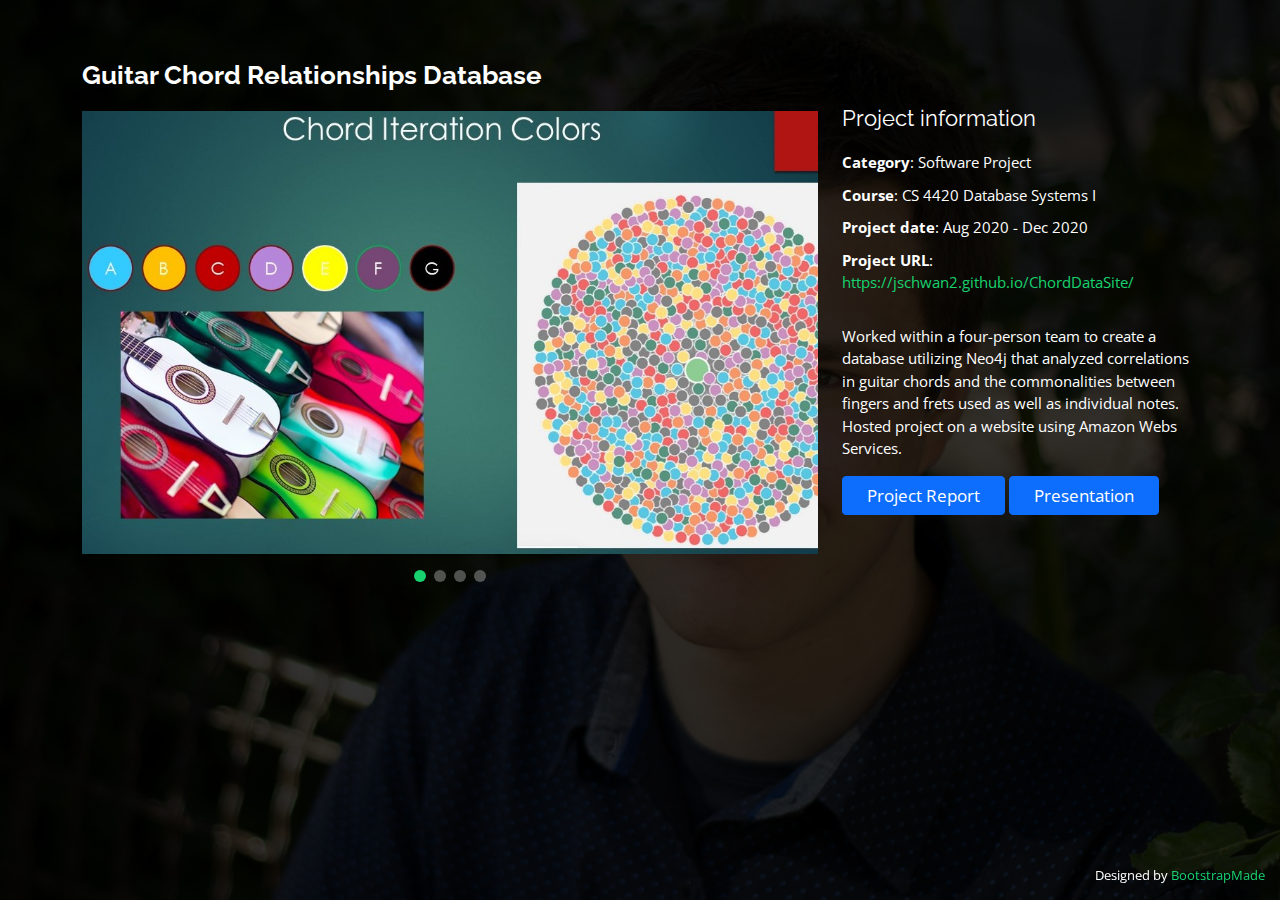
<file: portfolio-details5.html>
<!DOCTYPE html>
<html lang="en">

<head>
  <meta charset="utf-8">
  <meta content="width=device-width, initial-scale=1.0" name="viewport">

  <title>Portfolio Details - Personal Bootstrap Template</title>
  <meta content="" name="description">
  <meta content="" name="keywords">

  <!-- Favicons -->
  <link href="assets/img/favicon.png" rel="icon">
  <link href="assets/img/apple-touch-icon.png" rel="apple-touch-icon">

  <!-- Google Fonts -->
  <link href="https://fonts.googleapis.com/css?family=Open+Sans:300,300i,400,400i,600,600i,700,700i|Raleway:300,300i,400,400i,500,500i,600,600i,700,700i|Poppins:300,300i,400,400i,500,500i,600,600i,700,700i" rel="stylesheet">

  <!-- Vendor CSS Files -->
  <link href="assets/vendor/bootstrap/css/bootstrap.min.css" rel="stylesheet">
  <link href="assets/vendor/bootstrap-icons/bootstrap-icons.css" rel="stylesheet">
  <link href="assets/vendor/boxicons/css/boxicons.min.css" rel="stylesheet">
  <link href="assets/vendor/glightbox/css/glightbox.min.css" rel="stylesheet">
  <link href="assets/vendor/remixicon/remixicon.css" rel="stylesheet">
  <link href="assets/vendor/swiper/swiper-bundle.min.css" rel="stylesheet">

  <!-- Template Main CSS File -->
  <link href="assets/css/style.css" rel="stylesheet">

  <!-- =======================================================
  * Template Name: Personal - v4.0.1
  * Template URL: https://bootstrapmade.com/personal-free-resume-bootstrap-template/
  * Author: BootstrapMade.com
  * License: https://bootstrapmade.com/license/
  ======================================================== -->
</head>

<body>

  <main id="main">

    <!-- ======= Portfolio Details ======= -->
    <div id="portfolio-details" class="portfolio-details">
      <div class="container">

        <div class="row">

          <div class="col-lg-8">
            <h2 class="portfolio-title">Guitar Chord Relationships Database</h2>

            <div class="portfolio-details-slider swiper-container">
              <div class="swiper-wrapper align-items-center">

                <div class="swiper-slide">
                  <img src="assets/img/portfolio/4420/Picture3.jpg" alt="" width="800" height="443">
                </div>

                <div class="swiper-slide">
                  <img src="assets/img/portfolio/4420/Picture1.jpg" alt="" width="800" height="443">
                </div>

                <div class="swiper-slide">
                  <img src="assets/img/portfolio/4420/Picture5.jpg" alt="" width="800" height="443">
                </div>

                <div class="swiper-slide">
                  <img src="assets/img/portfolio/4420/Picture4.jpg" alt="" width="800" height="443">
                </div>
              </div>
              <div class="swiper-pagination"></div>
            </div>

          </div>

          <div class="col-lg-4 portfolio-info">
            <h3>Project information</h3>
            <ul>
              <li><strong>Category</strong>: Software Project</li>
              <li><strong>Course</strong>: CS 4420 Database Systems I</li>
              <li><strong>Project date</strong>:  Aug 2020 - Dec 2020</li>
              <li><strong>Project URL</strong>: <a href="#">https://jschwan2.github.io/ChordDataSite/</a></li>
            </ul>

            <p>
              Worked within a four-person team to create a database utilizing Neo4j that analyzed correlations
              in guitar chords and the commonalities between fingers and frets used as well as individual notes.
              Hosted project on a website using Amazon Webs Services.
            </p>
            <a class="btn btn-primary btn js-scroll px-4" target="_blank" href="assets/files/4420/DatabaseReport.docx" role="button" style="font-size: 17px">Project Report</a>
            <a class="btn btn-primary btn js-scroll px-4" target="_blank" href="assets/files/4420/DatabasePresentation.pptx" role="button" style="font-size: 17px">Presentation</a>
          </div>

        </div>

      </div>
    </div><!-- End Portfolio Details -->

  </main><!-- End #main -->

  <div class="credits">
    <!-- All the links in the footer should remain intact. -->
    <!-- You can delete the links only if you purchased the pro version. -->
    <!-- Licensing information: https://bootstrapmade.com/license/ -->
    <!-- Purchase the pro version with working PHP/AJAX contact form: https://bootstrapmade.com/personal-free-resume-bootstrap-template/ -->
    Designed by <a href="https://bootstrapmade.com/">BootstrapMade</a>
  </div>

  <!-- Vendor JS Files -->
  <script src="assets/vendor/bootstrap/js/bootstrap.bundle.min.js"></script>
  <script src="assets/vendor/glightbox/js/glightbox.min.js"></script>
  <script src="assets/vendor/isotope-layout/isotope.pkgd.min.js"></script>
  <script src="assets/vendor/php-email-form/validate.js"></script>
  <script src="assets/vendor/purecounter/purecounter.js"></script>
  <script src="assets/vendor/swiper/swiper-bundle.min.js"></script>
  <script src="assets/vendor/waypoints/noframework.waypoints.js"></script>

  <!-- Template Main JS File -->
  <script src="assets/js/main.js"></script>

</body>

</html>
</file>
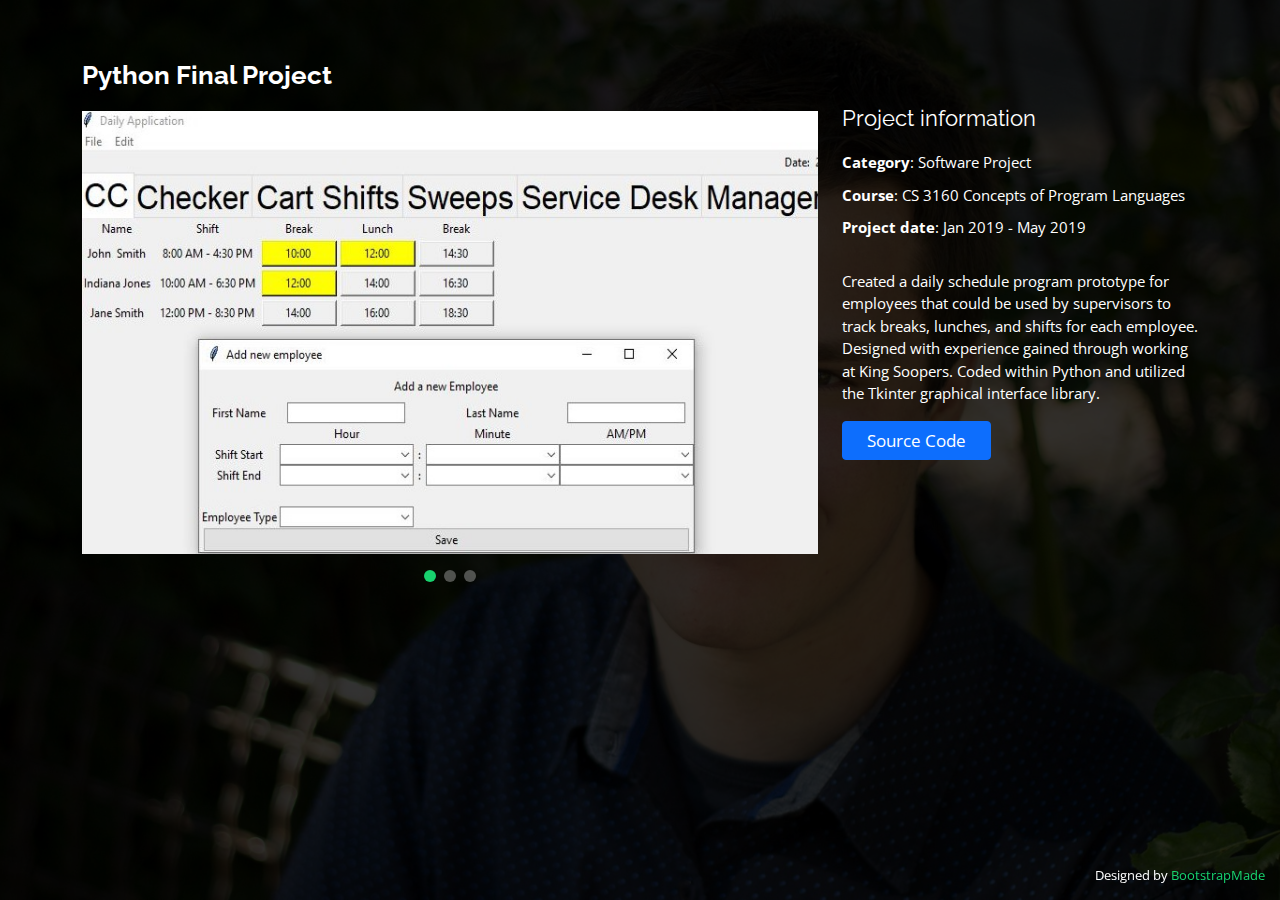
<file: portfolio-details6.html>
<!DOCTYPE html>
<html lang="en">

<head>
  <meta charset="utf-8">
  <meta content="width=device-width, initial-scale=1.0" name="viewport">

  <title>Portfolio Details - Personal Bootstrap Template</title>
  <meta content="" name="description">
  <meta content="" name="keywords">

  <!-- Favicons -->
  <link href="assets/img/favicon.png" rel="icon">
  <link href="assets/img/apple-touch-icon.png" rel="apple-touch-icon">

  <!-- Google Fonts -->
  <link href="https://fonts.googleapis.com/css?family=Open+Sans:300,300i,400,400i,600,600i,700,700i|Raleway:300,300i,400,400i,500,500i,600,600i,700,700i|Poppins:300,300i,400,400i,500,500i,600,600i,700,700i" rel="stylesheet">

  <!-- Vendor CSS Files -->
  <link href="assets/vendor/bootstrap/css/bootstrap.min.css" rel="stylesheet">
  <link href="assets/vendor/bootstrap-icons/bootstrap-icons.css" rel="stylesheet">
  <link href="assets/vendor/boxicons/css/boxicons.min.css" rel="stylesheet">
  <link href="assets/vendor/glightbox/css/glightbox.min.css" rel="stylesheet">
  <link href="assets/vendor/remixicon/remixicon.css" rel="stylesheet">
  <link href="assets/vendor/swiper/swiper-bundle.min.css" rel="stylesheet">

  <!-- Template Main CSS File -->
  <link href="assets/css/style.css" rel="stylesheet">

  <!-- =======================================================
  * Template Name: Personal - v4.0.1
  * Template URL: https://bootstrapmade.com/personal-free-resume-bootstrap-template/
  * Author: BootstrapMade.com
  * License: https://bootstrapmade.com/license/
  ======================================================== -->
</head>

<body>

  <main id="main">

    <!-- ======= Portfolio Details ======= -->
    <div id="portfolio-details" class="portfolio-details">
      <div class="container">

        <div class="row">

          <div class="col-lg-8">
            <h2 class="portfolio-title">Python Final Project</h2>

            <div class="portfolio-details-slider swiper-container">
              <div class="swiper-wrapper align-items-center">

                <div class="swiper-slide">
                  <img src="assets/img/portfolio/3160/Image1.JPG" alt="" width="800" height="443">
                </div>

                <div class="swiper-slide">
                  <img src="assets/img/portfolio/3160/Image2.JPG" alt="" width="800" height="443">
                </div>

                <div class="swiper-slide">
                  <img src="assets/img/portfolio/3160/Image3.JPG" alt="" width="800" height="443">
                </div>

              </div>
              <div class="swiper-pagination"></div>
            </div>

          </div>

          <div class="col-lg-4 portfolio-info">
            <h3>Project information</h3>
            <ul>
              <li><strong>Category</strong>: Software Project</li>
              <li><strong>Course</strong>: CS 3160 Concepts of Program Languages</li>
              <li><strong>Project date</strong>: Jan 2019 - May 2019</li>
            </ul>

            <p>
              Created a daily schedule program prototype for employees that could be used by supervisors to track breaks, lunches, and shifts for each employee.
              Designed with experience gained through working at King Soopers. Coded within Python and utilized the Tkinter graphical interface library.
            </p>
            <a class="btn btn-primary btn js-scroll px-4" target="_blank" href="https://github.com/Moneyseal/School_Projects" role="button" style="font-size: 17px">Source Code</a>
          </div>

        </div>

      </div>
    </div><!-- End Portfolio Details -->

  </main><!-- End #main -->

  <div class="credits">
    <!-- All the links in the footer should remain intact. -->
    <!-- You can delete the links only if you purchased the pro version. -->
    <!-- Licensing information: https://bootstrapmade.com/license/ -->
    <!-- Purchase the pro version with working PHP/AJAX contact form: https://bootstrapmade.com/personal-free-resume-bootstrap-template/ -->
    Designed by <a href="https://bootstrapmade.com/">BootstrapMade</a>
  </div>

  <!-- Vendor JS Files -->
  <script src="assets/vendor/bootstrap/js/bootstrap.bundle.min.js"></script>
  <script src="assets/vendor/glightbox/js/glightbox.min.js"></script>
  <script src="assets/vendor/isotope-layout/isotope.pkgd.min.js"></script>
  <script src="assets/vendor/php-email-form/validate.js"></script>
  <script src="assets/vendor/purecounter/purecounter.js"></script>
  <script src="assets/vendor/swiper/swiper-bundle.min.js"></script>
  <script src="assets/vendor/waypoints/noframework.waypoints.js"></script>

  <!-- Template Main JS File -->
  <script src="assets/js/main.js"></script>

</body>

</html>
</file>
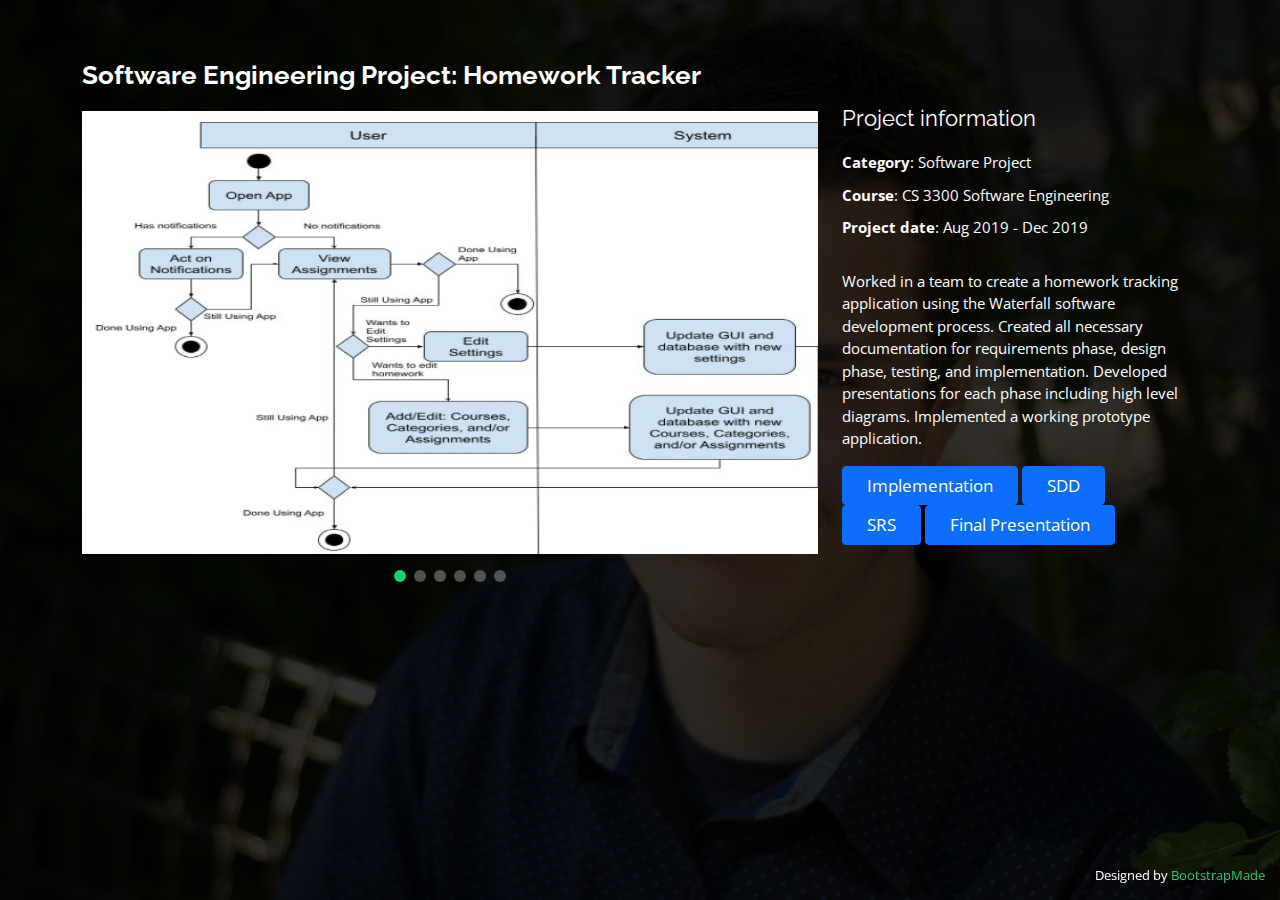
<file: portfolio-details7.html>
<!DOCTYPE html>
<html lang="en">

<head>
  <meta charset="utf-8">
  <meta content="width=device-width, initial-scale=1.0" name="viewport">

  <title>Portfolio Details - Personal Bootstrap Template</title>
  <meta content="" name="description">
  <meta content="" name="keywords">

  <!-- Favicons -->
  <link href="assets/img/favicon.png" rel="icon">
  <link href="assets/img/apple-touch-icon.png" rel="apple-touch-icon">

  <!-- Google Fonts -->
  <link href="https://fonts.googleapis.com/css?family=Open+Sans:300,300i,400,400i,600,600i,700,700i|Raleway:300,300i,400,400i,500,500i,600,600i,700,700i|Poppins:300,300i,400,400i,500,500i,600,600i,700,700i" rel="stylesheet">

  <!-- Vendor CSS Files -->
  <link href="assets/vendor/bootstrap/css/bootstrap.min.css" rel="stylesheet">
  <link href="assets/vendor/bootstrap-icons/bootstrap-icons.css" rel="stylesheet">
  <link href="assets/vendor/boxicons/css/boxicons.min.css" rel="stylesheet">
  <link href="assets/vendor/glightbox/css/glightbox.min.css" rel="stylesheet">
  <link href="assets/vendor/remixicon/remixicon.css" rel="stylesheet">
  <link href="assets/vendor/swiper/swiper-bundle.min.css" rel="stylesheet">

  <!-- Template Main CSS File -->
  <link href="assets/css/style.css" rel="stylesheet">

  <!-- =======================================================
  * Template Name: Personal - v4.0.1
  * Template URL: https://bootstrapmade.com/personal-free-resume-bootstrap-template/
  * Author: BootstrapMade.com
  * License: https://bootstrapmade.com/license/
  ======================================================== -->
</head>

<body>

  <main id="main">

    <!-- ======= Portfolio Details ======= -->
    <div id="portfolio-details" class="portfolio-details">
      <div class="container">

        <div class="row">

          <div class="col-lg-8">
            <h2 class="portfolio-title">Software Engineering Project: Homework Tracker</h2>

            <div class="portfolio-details-slider swiper-container">
              <div class="swiper-wrapper align-items-center">

                <div class="swiper-slide">
                  <img src="assets/img/portfolio/3300/activity_diagram.JPG" alt="" width="800" height="443">
                </div>

                <div class="swiper-slide">
                  <img src="assets/img/portfolio/3300/sys_arch.JPG" alt="" width="800" height="443">
                </div>

                <div class="swiper-slide">
                  <img src="assets/img/portfolio/3300/human_interface.JPG" alt="" width="800" height="443">
                </div>

                <div class="swiper-slide">
                  <img src="assets/img/portfolio/3300/Interaction_View.JPG" alt="" width="800" height="443">
                </div>

                <div class="swiper-slide">
                  <img src="assets/img/portfolio/3300/projects.JPG" alt="" width="800" height="443">
                </div>

                <div class="swiper-slide">
                  <img src="assets/img/portfolio/3300/state_dynamic.JPG" alt="" width="800" height="443">
                </div>
              </div>
              <div class="swiper-pagination"></div>
            </div>

          </div>

          <div class="col-lg-4 portfolio-info">
            <h3>Project information</h3>
            <ul>
              <li><strong>Category</strong>: Software Project</li>
              <li><strong>Course</strong>: CS 3300 Software Engineering</li>
              <li><strong>Project date</strong>: Aug 2019 - Dec 2019</li>
            </ul>

            <p>
              Worked in a team to create a homework tracking application using the Waterfall software development process.
              Created all necessary documentation for requirements phase, design phase, testing, and implementation.
              Developed presentations for each phase including high level diagrams. Implemented a working prototype application.
            </p>
            <a class="btn btn-primary btn js-scroll px-4" target="_blank" href="assets/files/3300/Project_Implementation.pdf" role="button" style="font-size: 17px">Implementation</a>
            <a class="btn btn-primary btn js-scroll px-4" target="_blank" href="assets/files/3300/SDD.pdf" role="button" style="font-size: 17px">SDD</a>
            <br>
            <a class="btn btn-primary btn js-scroll px-4" target="_blank" href="assets/files/3300/SRS.pdf" role="button" style="font-size: 17px">SRS</a>
            <a class="btn btn-primary btn js-scroll px-4" target="_blank" href="assets/files/3300/Final_Presentation.pdf" role="button" style="font-size: 17px">Final Presentation</a>
            <!-- <a class="btn btn-primary btn js-scroll px-4" target="_blank" href="https://github.com/Moneyseal/School_Projects" role="button" style="font-size: 17px">Source Code</a> -->
          </div>

        </div>

      </div>
    </div><!-- End Portfolio Details -->

  </main><!-- End #main -->

  <div class="credits">
    <!-- All the links in the footer should remain intact. -->
    <!-- You can delete the links only if you purchased the pro version. -->
    <!-- Licensing information: https://bootstrapmade.com/license/ -->
    <!-- Purchase the pro version with working PHP/AJAX contact form: https://bootstrapmade.com/personal-free-resume-bootstrap-template/ -->
    Designed by <a href="https://bootstrapmade.com/">BootstrapMade</a>
  </div>

  <!-- Vendor JS Files -->
  <script src="assets/vendor/bootstrap/js/bootstrap.bundle.min.js"></script>
  <script src="assets/vendor/glightbox/js/glightbox.min.js"></script>
  <script src="assets/vendor/isotope-layout/isotope.pkgd.min.js"></script>
  <script src="assets/vendor/php-email-form/validate.js"></script>
  <script src="assets/vendor/purecounter/purecounter.js"></script>
  <script src="assets/vendor/swiper/swiper-bundle.min.js"></script>
  <script src="assets/vendor/waypoints/noframework.waypoints.js"></script>

  <!-- Template Main JS File -->
  <script src="assets/js/main.js"></script>

</body>

</html>
</file>
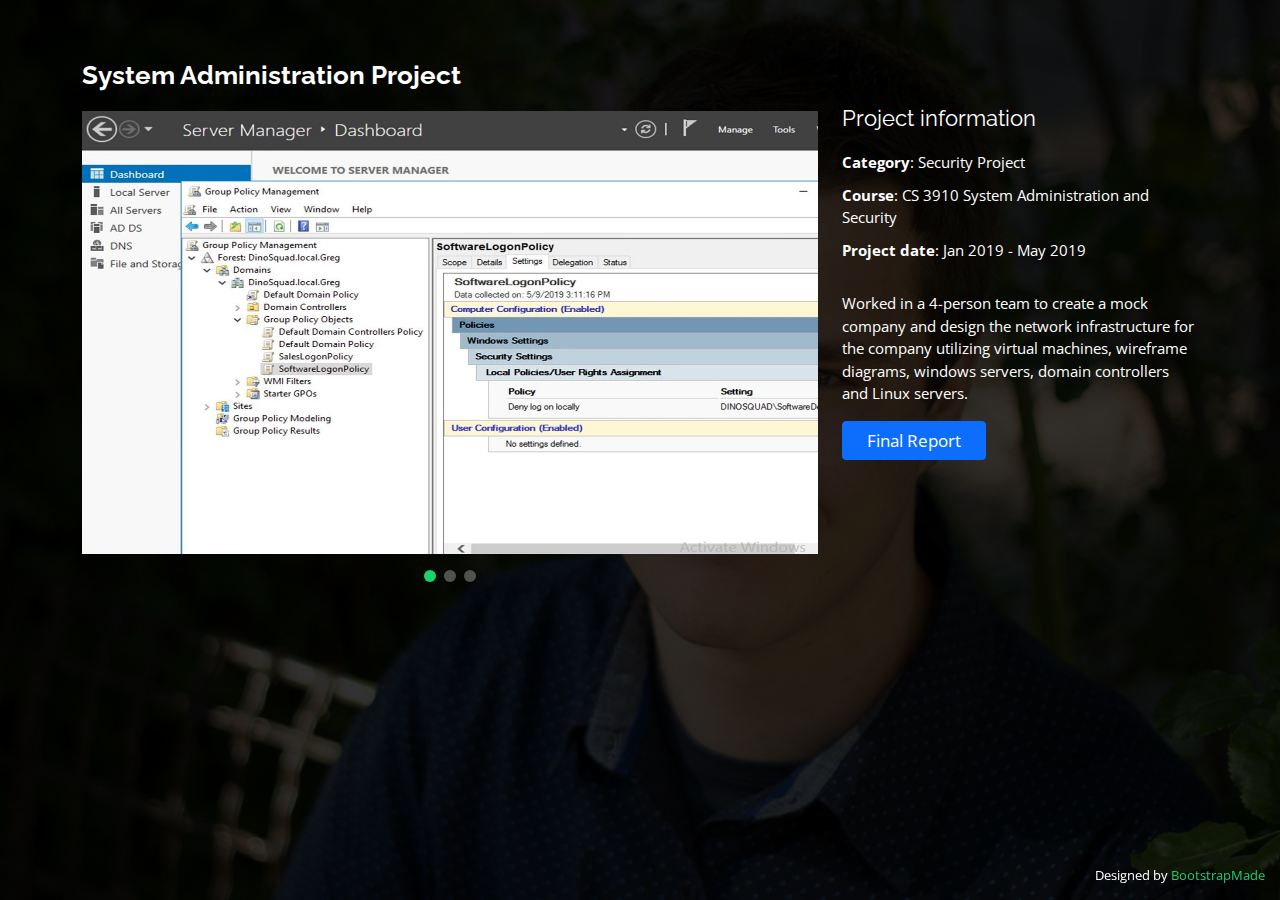
<file: portfolio-details8.html>
<!DOCTYPE html>
<html lang="en">

<head>
  <meta charset="utf-8">
  <meta content="width=device-width, initial-scale=1.0" name="viewport">

  <title>Portfolio Details - Personal Bootstrap Template</title>
  <meta content="" name="description">
  <meta content="" name="keywords">

  <!-- Favicons -->
  <link href="assets/img/favicon.png" rel="icon">
  <link href="assets/img/apple-touch-icon.png" rel="apple-touch-icon">

  <!-- Google Fonts -->
  <link href="https://fonts.googleapis.com/css?family=Open+Sans:300,300i,400,400i,600,600i,700,700i|Raleway:300,300i,400,400i,500,500i,600,600i,700,700i|Poppins:300,300i,400,400i,500,500i,600,600i,700,700i" rel="stylesheet">

  <!-- Vendor CSS Files -->
  <link href="assets/vendor/bootstrap/css/bootstrap.min.css" rel="stylesheet">
  <link href="assets/vendor/bootstrap-icons/bootstrap-icons.css" rel="stylesheet">
  <link href="assets/vendor/boxicons/css/boxicons.min.css" rel="stylesheet">
  <link href="assets/vendor/glightbox/css/glightbox.min.css" rel="stylesheet">
  <link href="assets/vendor/remixicon/remixicon.css" rel="stylesheet">
  <link href="assets/vendor/swiper/swiper-bundle.min.css" rel="stylesheet">

  <!-- Template Main CSS File -->
  <link href="assets/css/style.css" rel="stylesheet">

  <!-- =======================================================
  * Template Name: Personal - v4.0.1
  * Template URL: https://bootstrapmade.com/personal-free-resume-bootstrap-template/
  * Author: BootstrapMade.com
  * License: https://bootstrapmade.com/license/
  ======================================================== -->
</head>

<body>

  <main id="main">

    <!-- ======= Portfolio Details ======= -->
    <div id="portfolio-details" class="portfolio-details">
      <div class="container">

        <div class="row">

          <div class="col-lg-8">
            <h2 class="portfolio-title">System Administration Project</h2>

            <div class="portfolio-details-slider swiper-container">
              <div class="swiper-wrapper align-items-center">

                <div class="swiper-slide">
                  <img src="assets/img/portfolio/3910/Image1.jpg" alt="" width="800" height="443">
                </div>

                <div class="swiper-slide">
                  <img src="assets/img/portfolio/3910/Image2.jpg" alt="" width="800" height="443">
                </div>

                <div class="swiper-slide">
                  <img src="assets/img/portfolio/3910/Image3.jpg" alt="" width="800" height="443">
                </div>

              </div>
              <div class="swiper-pagination"></div>
            </div>

          </div>

          <div class="col-lg-4 portfolio-info">
            <h3>Project information</h3>
            <ul>
              <li><strong>Category</strong>: Security Project</li>
              <li><strong>Course</strong>: CS 3910 System Administration and Security</li>
              <li><strong>Project date</strong>: Jan 2019 - May 2019</li>
            </ul>
            <p>
              Worked in a 4-person team to create a mock company and design the network infrastructure for the company utilizing virtual machines, wireframe diagrams, windows servers, domain controllers and Linux servers.
            </p>
            <a class="btn btn-primary btn js-scroll px-4" target="_blank" href="assets/files/3910/Sys_Admin_Final_Report.pdf" role="button" style="font-size: 17px">Final Report</a>
            <!--<a class="btn btn-primary btn js-scroll px-4" target="_blank" href="assets/files/3910/Sys_Admin_Final_Presentation.pdf" role="button" style="font-size: 17px">Final Presentation</a>-->
          </div>

        </div>

      </div>
    </div><!-- End Portfolio Details -->

  </main><!-- End #main -->

  <div class="credits">
    <!-- All the links in the footer should remain intact. -->
    <!-- You can delete the links only if you purchased the pro version. -->
    <!-- Licensing information: https://bootstrapmade.com/license/ -->
    <!-- Purchase the pro version with working PHP/AJAX contact form: https://bootstrapmade.com/personal-free-resume-bootstrap-template/ -->
    Designed by <a href="https://bootstrapmade.com/">BootstrapMade</a>
  </div>

  <!-- Vendor JS Files -->
  <script src="assets/vendor/bootstrap/js/bootstrap.bundle.min.js"></script>
  <script src="assets/vendor/glightbox/js/glightbox.min.js"></script>
  <script src="assets/vendor/isotope-layout/isotope.pkgd.min.js"></script>
  <script src="assets/vendor/php-email-form/validate.js"></script>
  <script src="assets/vendor/purecounter/purecounter.js"></script>
  <script src="assets/vendor/swiper/swiper-bundle.min.js"></script>
  <script src="assets/vendor/waypoints/noframework.waypoints.js"></script>

  <!-- Template Main JS File -->
  <script src="assets/js/main.js"></script>

</body>

</html>
</file>
<file: assets/css/style.css>
/**
* Template Name: Personal - v4.0.1
* Template URL: https://bootstrapmade.com/personal-free-resume-bootstrap-template/
* Author: BootstrapMade.com
* License: https://bootstrapmade.com/license/
*/

/*--------------------------------------------------------------
# General
--------------------------------------------------------------*/
body {
  font-family: "Open Sans", sans-serif;
  background-color: #040404;
  color: #fff;
  position: relative;
  background: transparent;
}

body::before {
  content: "";
  position: fixed;
  background: #040404 url("../img/bg.jpeg") top right no-repeat;
  background-size: cover;
  left: 0;
  right: 0;
  top: 0;
  height: 100vh;
  z-index: -1;
}

@media (min-width: 1024px) {
  body::before {
    background-attachment: fixed;
  }
}

a {
  color: #18d26e;
  text-decoration: none;
}

a:hover {
  color: #35e888;
  text-decoration: none;
}

h1, h2, h3, h4, h5, h6 {
  font-family: "Raleway", sans-serif;
}

/*--------------------------------------------------------------
# Header
--------------------------------------------------------------*/
#header {
  transition: ease-in-out 0.3s;
  position: relative;
  height: 100vh;
  display: flex;
  align-items: center;
  z-index: 997;
  overflow-y: auto;
}

#header * {
  transition: ease-in-out 0.3s;
}

#header h1 {
  font-size: 48px;
  margin: 0;
  padding: 0;
  line-height: 1;
  font-weight: 700;
  font-family: "Poppins", sans-serif;
}

#header h1 a, #header h1 a:hover {
  color: #fff;
  line-height: 1;
  display: inline-block;
}

#header h2 {
  font-size: 24px;
  margin-top: 20px;
  color: rgba(255, 255, 255, 0.8);
}

#header h2 span {
  color: #fff;
  border-bottom: 2px solid #18d26e;
  padding-bottom: 6px;
}

#header img {
  padding: 0;
  margin: 0;
}

#header .social-links {
  margin-top: 40px;
  display: flex;
}

#header .social-links a {
  font-size: 16px;
  display: flex;
  justify-content: center;
  align-items: center;
  background: rgba(255, 255, 255, 0.1);
  color: #fff;
  line-height: 1;
  margin-right: 8px;
  border-radius: 50%;
  width: 40px;
  height: 40px;
}

#header .social-links a:hover {
  background: #18d26e;
}

@media (max-width: 992px) {
  #header h1 {
    font-size: 36px;
  }
  #header h2 {
    font-size: 20px;
    line-height: 30px;
  }
  #header .social-links {
    margin-top: 15px;
  }
  #header .container {
    display: flex;
    flex-direction: column;
    align-items: center;
  }
}

/* Header Top */
#header.header-top {
  height: 80px;
  position: fixed;
  left: 0;
  top: 0;
  right: 0;
  background: rgba(0, 0, 0, 0.9);
}

#header.header-top .social-links, #header.header-top h2 {
  display: none;
}

#header.header-top h1 {
  margin-right: auto;
  font-size: 36px;
}

#header.header-top .container {
  display: flex;
  align-items: center;
}

#header.header-top .navbar {
  margin: 0;
}

@media (max-width: 768px) {
  #header.header-top {
    height: 60px;
  }
  #header.header-top h1 {
    font-size: 26px;
  }
}

/*--------------------------------------------------------------
# Navigation Menu
--------------------------------------------------------------*/
/**
* Desktop Navigation
*/
.navbar {
  padding: 0;
  margin-top: 35px;
}

.navbar ul {
  margin: 0;
  padding: 0;
  display: flex;
  list-style: none;
  align-items: center;
}

.navbar li {
  position: relative;
}

.navbar li + li {
  margin-left: 30px;
}

.navbar a {
  display: flex;
  align-items: center;
  justify-content: space-between;
  padding: 0;
  font-family: "Poppins", sans-serif;
  font-size: 16px;
  font-weight: 400;
  color: rgba(255, 255, 255, 0.7);
  white-space: nowrap;
  transition: 0.3s;
}

.navbar a i {
  font-size: 12px;
  line-height: 0;
  margin-left: 5px;
}

.navbar a:before {
  content: "";
  position: absolute;
  width: 0;
  height: 2px;
  bottom: -4px;
  left: 0;
  background-color: #18d26e;
  visibility: hidden;
  width: 0px;
  transition: all 0.3s ease-in-out 0s;
}

.navbar a:hover:before, .navbar li:hover > a:before, .navbar .active:before {
  visibility: visible;
  width: 25px;
}

.navbar a:hover, .navbar .active, .navbar li:hover > a {
  color: #fff;
}

/**
* Mobile Navigation
*/
.mobile-nav-toggle {
  color: #fff;
  font-size: 28px;
  cursor: pointer;
  display: none;
  line-height: 0;
  transition: 0.5s;
  position: fixed;
  right: 15px;
  top: 15px;
}

@media (max-width: 991px) {
  .mobile-nav-toggle {
    display: block;
  }
  .navbar ul {
    display: none;
  }
}

.navbar-mobile {
  position: fixed;
  overflow: hidden;
  top: 0;
  right: 0;
  left: 0;
  bottom: 0;
  background: rgba(0, 0, 0, 0.9);
  transition: 0.3s;
  z-index: 999;
  margin-top: 0;
}

.navbar-mobile .mobile-nav-toggle {
  position: absolute;
  top: 15px;
  right: 15px;
}

.navbar-mobile ul {
  display: block;
  position: absolute;
  top: 55px;
  right: 15px;
  bottom: 45px;
  left: 15px;
  padding: 10px 0;
  overflow-y: auto;
  transition: 0.3s;
  border: 2px solid rgba(255, 255, 255, 0.2);
}

.navbar-mobile li {
  padding: 12px 20px;
}

.navbar-mobile li + li {
  margin: 0;
}

.navbar-mobile a {
  font-size: 16px;
  position: relative;
}

/*--------------------------------------------------------------
# Sections General
--------------------------------------------------------------*/
section {
  overflow: hidden;
  position: absolute;
  width: 100%;
  top: 140px;
  bottom: 100%;
  opacity: 0;
  transition: ease-in-out 0.4s;
  z-index: 2;
}

section.section-show {
  top: 100px;
  bottom: auto;
  opacity: 1;
  padding-bottom: 45px;
}

section .container {
  background: rgba(0, 0, 0, 0.9);
  padding: 30px;
}

@media (max-width: 768px) {
  section {
    top: 120px;
  }
  section.section-show {
    top: 80px;
  }
}

.section-title h2 {
  font-size: 14px;
  font-weight: 500;
  padding: 0;
  line-height: 1px;
  margin: 0 0 20px 0;
  letter-spacing: 2px;
  text-transform: uppercase;
  color: #aaaaaa;
  font-family: "Poppins", sans-serif;
}

.section-title h2::after {
  content: "";
  width: 120px;
  height: 1px;
  display: inline-block;
  background: #4ceb95;
  margin: 4px 10px;
}

.section-title p {
  margin: 0;
  margin: -15px 0 15px 0;
  font-size: 36px;
  font-weight: 700;
  text-transform: uppercase;
  font-family: "Poppins", sans-serif;
  color: #fff;
}

/*--------------------------------------------------------------
# About
--------------------------------------------------------------*/
.about-me .content h3 {
  font-weight: 700;
  font-size: 26px;
  color: #18d26e;
}

.about-me .content ul {
  list-style: none;
  padding: 0;
}

.about-me .content ul li {
  margin-bottom: 20px;
  display: flex;
  align-items: center;
}

.about-me .content ul strong {
  margin-right: 10px;
}

.about-me .content ul i {
  font-size: 16px;
  margin-right: 5px;
  color: #18d26e;
  line-height: 0;
}

.about-me .content p:last-child {
  margin-bottom: 0;
}

/*--------------------------------------------------------------
# Counts
--------------------------------------------------------------*/
.counts {
  padding: 70px 0 60px;
}

.counts .count-box {
  padding: 30px 30px 25px 30px;
  width: 100%;
  position: relative;
  text-align: center;
  background: rgba(255, 255, 255, 0.08);
}

.counts .count-box i {
  position: absolute;
  top: -25px;
  left: 50%;
  transform: translateX(-50%);
  font-size: 24px;
  background: rgba(255, 255, 255, 0.1);
  padding: 12px;
  color: #18d26e;
  border-radius: 50px;
  line-height: 0;
}

.counts .count-box span {
  font-size: 36px;
  display: block;
  font-weight: 600;
  color: #fff;
}

.counts .count-box p {
  padding: 0;
  margin: 0;
  font-family: "Raleway", sans-serif;
  font-size: 14px;
}

/*--------------------------------------------------------------
# Skills
--------------------------------------------------------------*/
.skills .progress {
  height: 60px;
  display: block;
  background: none;
  border-radius: 0;
}

.skills .progress .skill {
  padding: 10px 0;
  margin: 0;
  text-transform: uppercase;
  display: block;
  font-weight: 600;
  font-family: "Poppins", sans-serif;
  color: #fff;
}

.skills .progress .skill .val {
  float: right;
  font-style: normal;
}

.skills .progress-bar-wrap {
  background: rgba(255, 255, 255, 0.2);
}

.skills .progress-bar {
  width: 1px;
  height: 10px;
  transition: .9s;
  background-color: #18d26e;
}

/*--------------------------------------------------------------
# Interests
--------------------------------------------------------------*/
.interests .icon-box {
  display: flex;
  align-items: center;
  padding: 20px;
  background: rgba(255, 255, 255, 0.08);
  transition: ease-in-out 0.3s;
}

.interests .icon-box i {
  font-size: 32px;
  padding-right: 10px;
  line-height: 1;
}

.interests .icon-box h3 {
  font-weight: 700;
  margin: 0;
  padding: 0;
  line-height: 1;
  font-size: 16px;
  color: #fff;
}

.interests .icon-box:hover {
  background: rgba(255, 255, 255, 0.12);
}

/*--------------------------------------------------------------
# Testimonials
--------------------------------------------------------------*/
.testimonials .testimonial-item {
  box-sizing: content-box;
  min-height: 320px;
}

.testimonials .testimonial-item .testimonial-img {
  width: 90px;
  border-radius: 50%;
  margin: -40px 0 0 40px;
  position: relative;
  z-index: 2;
  border: 6px solid rgba(255, 255, 255, 0.12);
}

.testimonials .testimonial-item h3 {
  font-size: 18px;
  font-weight: bold;
  margin: 10px 0 5px 45px;
  color: #fff;
}

.testimonials .testimonial-item h4 {
  font-size: 14px;
  color: #999;
  margin: 0 0 0 45px;
}

.testimonials .testimonial-item .quote-icon-left, .testimonials .testimonial-item .quote-icon-right {
  color: rgba(255, 255, 255, 0.25);
  font-size: 26px;
}

.testimonials .testimonial-item .quote-icon-left {
  display: inline-block;
  left: -5px;
  position: relative;
}

.testimonials .testimonial-item .quote-icon-right {
  display: inline-block;
  right: -5px;
  position: relative;
  top: 10px;
}

.testimonials .testimonial-item p {
  font-style: italic;
  margin: 0 15px 0 15px;
  padding: 20px 20px 60px 20px;
  background: rgba(255, 255, 255, 0.1);
  position: relative;
  border-radius: 6px;
  position: relative;
  z-index: 1;
}

.testimonials .swiper-pagination {
  margin-top: 20px;
  position: relative;
}

.testimonials .swiper-pagination .swiper-pagination-bullet {
  width: 12px;
  height: 12px;
  opacity: 1;
  background-color: rgba(255, 255, 255, 0.3);
}

.testimonials .swiper-pagination .swiper-pagination-bullet-active {
  background-color: #18d26e;
}

/*--------------------------------------------------------------
# Innovation
--------------------------------------------------------------*/
.innovation .innovation-title {
  font-weight: 700;
  font-size: 26px;
  color: #18d26e;
}

/*--------------------------------------------------------------
# Curriculum Vitae
--------------------------------------------------------------*/
.curriculum .curriculum-title {
  font-size: 26px;
  font-weight: 700;
  margin-top: 20px;
  margin-bottom: 20px;
  color: #fff;
}

.curriculum .curriculum-item {
  padding: 0 0 20px 20px;
  margin-top: -2px;
  border-left: 2px solid rgba(255, 255, 255, 0.2);
  position: relative;
}

.curriculum .curriculum-item h4 {
  line-height: 18px;
  font-size: 18px;
  font-weight: 600;
  text-transform: uppercase;
  font-family: "Poppins", sans-serif;
  color: #18d26e;
  margin-bottom: 10px;
}

.curriculum .curriculum-item h5 {
  font-size: 16px;
  background: rgba(255, 255, 255, 0.15);
  padding: 5px 15px;
  display: inline-block;
  font-weight: 600;
  margin-bottom: 10px;
}

.curriculum .curriculum-item ul {
  padding-left: 20px;
}

.curriculum .curriculum-item ul li {
  padding-bottom: 10px;
}

.curriculum .curriculum-item:last-child {
  padding-bottom: 0;
}

.curriculum .curriculum-item::before {
  content: "";
  position: absolute;
  width: 16px;
  height: 16px;
  border-radius: 50px;
  left: -9px;
  top: 0;
  background: #18d26e;
  border: 2px solid #18d26e;
}

/*--------------------------------------------------------------
# Resume
--------------------------------------------------------------*/
.resume .resume-title {
  font-size: 26px;
  font-weight: 700;
  margin-top: 20px;
  margin-bottom: 20px;
  color: #fff;
}

.resume .resume-item {
  padding: 0 0 20px 20px;
  margin-top: -2px;
  border-left: 2px solid rgba(255, 255, 255, 0.2);
  position: relative;
}

.resume .resume-item h4 {
  line-height: 18px;
  font-size: 18px;
  font-weight: 600;
  text-transform: uppercase;
  font-family: "Poppins", sans-serif;
  color: #18d26e;
  margin-bottom: 10px;
}

.resume .resume-item h5 {
  font-size: 16px;
  background: rgba(255, 255, 255, 0.15);
  padding: 5px 15px;
  display: inline-block;
  font-weight: 600;
  margin-bottom: 10px;
}

.resume .resume-item ul {
  padding-left: 20px;
}

.resume .resume-item ul li {
  padding-bottom: 10px;
}

.resume .resume-item:last-child {
  padding-bottom: 0;
}

.resume .resume-item::before {
  content: "";
  position: absolute;
  width: 16px;
  height: 16px;
  border-radius: 50px;
  left: -9px;
  top: 0;
  background: #18d26e;
  border: 2px solid #18d26e;
}

/*--------------------------------------------------------------
# Services
--------------------------------------------------------------*/
.services .icon-box {
  text-align: center;
  background: rgba(204, 204, 204, 0.1);
  padding: 80px 20px;
  transition: all ease-in-out 0.3s;
}

.services .icon-box .icon {
  margin: 0 auto;
  width: 64px;
  height: 64px;
  background: #18d26e;
  border-radius: 5px;
  transition: all .3s ease-out 0s;
  display: flex;
  align-items: center;
  justify-content: center;
  margin-bottom: 20px;
  transform-style: preserve-3d;
}

.services .icon-box .icon i {
  color: #fff;
  font-size: 28px;
}

.services .icon-box .icon::before {
  position: absolute;
  content: '';
  left: -8px;
  top: -8px;
  height: 100%;
  width: 100%;
  background: rgba(255, 255, 255, 0.15);
  border-radius: 5px;
  transition: all .3s ease-out 0s;
  transform: translateZ(-1px);
}

.services .icon-box h4 {
  font-weight: 700;
  margin-bottom: 15px;
  font-size: 24px;
}

.services .icon-box h4 a {
  color: #fff;
}

.services .icon-box p {
  line-height: 24px;
  font-size: 14px;
  margin-bottom: 0;
}

.services .icon-box:hover {
  background: #18d26e;
  border-color: #18d26e;
}

.services .icon-box:hover .icon {
  background: #fff;
}

.services .icon-box:hover .icon i {
  color: #18d26e;
}

.services .icon-box:hover .icon::before {
  background: #35e888;
}

.services .icon-box:hover h4 a, .services .icon-box:hover p {
  color: #fff;
}

/*--------------------------------------------------------------
# Portfolio
--------------------------------------------------------------*/
.portfolio .portfolio-item {
  margin-bottom: 30px;
}

.portfolio #portfolio-flters {
  padding: 0;
  margin: 0 auto 15px auto;
  list-style: none;
  text-align: center;
  border-radius: 50px;
  padding: 2px 15px;
}

.portfolio #portfolio-flters li {
  cursor: pointer;
  display: inline-block;
  padding: 8px 16px 10px 16px;
  font-size: 14px;
  font-weight: 600;
  line-height: 1;
  text-transform: uppercase;
  color: #fff;
  background: rgba(255, 255, 255, 0.1);
  margin: 0 3px 10px 3px;
  transition: all 0.3s ease-in-out;
  border-radius: 4px;
}

.portfolio #portfolio-flters li:hover, .portfolio #portfolio-flters li.filter-active {
  background: #18d26e;
}

.portfolio #portfolio-flters li:last-child {
  margin-right: 0;
}

.portfolio .portfolio-wrap {
  transition: 0.3s;
  position: relative;
  overflow: hidden;
  z-index: 1;
  background: rgba(0, 0, 0, 0.6);
}

.portfolio .portfolio-wrap::before {
  content: "";
  background: rgba(0, 0, 0, 0.6);
  position: absolute;
  left: 30px;
  right: 30px;
  top: 30px;
  bottom: 30px;
  transition: all ease-in-out 0.3s;
  z-index: 2;
  opacity: 0;
}

.portfolio .portfolio-wrap .portfolio-info {
  opacity: 0;
  position: absolute;
  top: 0;
  left: 0;
  right: 0;
  bottom: 0;
  text-align: center;
  z-index: 3;
  transition: all ease-in-out 0.3s;
  display: flex;
  flex-direction: column;
  justify-content: center;
  align-items: center;
}

.portfolio .portfolio-wrap .portfolio-info::before {
  display: block;
  content: "";
  width: 48px;
  height: 48px;
  position: absolute;
  top: 35px;
  left: 35px;
  border-top: 3px solid #fff;
  border-left: 3px solid #fff;
  transition: all 0.5s ease 0s;
  z-index: 9994;
}

.portfolio .portfolio-wrap .portfolio-info::after {
  display: block;
  content: "";
  width: 48px;
  height: 48px;
  position: absolute;
  bottom: 35px;
  right: 35px;
  border-bottom: 3px solid #fff;
  border-right: 3px solid #fff;
  transition: all 0.5s ease 0s;
  z-index: 9994;
}

.portfolio .portfolio-wrap .portfolio-info h4 {
  font-size: 20px;
  color: #fff;
  font-weight: 600;
}

.portfolio .portfolio-wrap .portfolio-info p {
  color: #ffffff;
  font-size: 14px;
  text-transform: uppercase;
  padding: 0;
  margin: 0;
}

.portfolio .portfolio-wrap .portfolio-links {
  text-align: center;
  z-index: 4;
}

.portfolio .portfolio-wrap .portfolio-links a {
  color: #fff;
  margin: 0 2px;
  font-size: 28px;
  display: inline-block;
  transition: 0.3s;
}

.portfolio .portfolio-wrap .portfolio-links a:hover {
  color: #63eda3;
}

.portfolio .portfolio-wrap:hover::before {
  top: 0;
  left: 0;
  right: 0;
  bottom: 0;
  opacity: 1;
}

.portfolio .portfolio-wrap:hover .portfolio-info {
  opacity: 1;
}

.portfolio .portfolio-wrap:hover .portfolio-info::before {
  top: 15px;
  left: 15px;
}

.portfolio .portfolio-wrap:hover .portfolio-info::after {
  bottom: 15px;
  right: 15px;
}

/*--------------------------------------------------------------
# Portfolio Details
--------------------------------------------------------------*/
.portfolio-details {
  padding-top: 40px;
  background: rgba(0, 0, 0, 0.8);
  position: fixed;
  left: 0;
  right: 0;
  top: 0;
  bottom: 0;
  overflow-y: auto;
}

.portfolio-details .container {
  padding-top: 20px;
  padding-bottom: 40px;
}

.portfolio-details .portfolio-title {
  font-size: 26px;
  font-weight: 700;
  margin-bottom: 20px;
}

.portfolio-details .portfolio-info {
  padding-top: 45px;
}

.portfolio-details .portfolio-info h3 {
  font-size: 22px;
  font-weight: 400;
  margin-bottom: 20px;
}

.portfolio-details .portfolio-info ul {
  list-style: none;
  padding: 0;
  font-size: 15px;
}

.portfolio-details .portfolio-info ul li + li {
  margin-top: 10px;
}

.portfolio-details .portfolio-info p {
  font-size: 15px;
  padding: 15px 0 0 0;
}

@media (max-width: 992px) {
  .portfolio-details .portfolio-info {
    padding-top: 20px;
  }
}

.portfolio-details .swiper-pagination {
  margin-top: 20px;
  position: relative;
}

.portfolio-details .swiper-pagination .swiper-pagination-bullet {
  width: 12px;
  height: 12px;
  opacity: 1;
  background-color: rgba(255, 255, 255, 0.3);
}

.portfolio-details .swiper-pagination .swiper-pagination-bullet-active {
  background-color: #18d26e;
}

/*--------------------------------------------------------------
# Contact
--------------------------------------------------------------*/
.contact .info-box {
  color: #444444;
  padding: 20px;
  width: 100%;
  background: rgba(255, 255, 255, 0.08);
}

.contact .info-box i.bx {
  font-size: 24px;
  color: #18d26e;
  border-radius: 50%;
  padding: 14px;
  float: left;
  background: rgba(255, 255, 255, 0.1);
}

.contact .info-box h3 {
  font-size: 20px;
  color: rgba(255, 255, 255, 0.5);
  font-weight: 700;
  margin: 10px 0 8px 68px;
}

.contact .info-box p {
  padding: 0;
  color: #fff;
  line-height: 24px;
  font-size: 14px;
  margin: 0 0 0 68px;
}

.contact .info-box .social-links {
  margin: 5px 0 0 68px;
  display: flex;
}

.contact .info-box .social-links a {
  font-size: 18px;
  display: inline-block;
  color: #fff;
  line-height: 1;
  margin-right: 12px;
  transition: 0.3s;
}

.contact .info-box .social-links a:hover {
  color: #18d26e;
}

.contact .php-email-form {
  padding: 30px;
  background: rgba(255, 255, 255, 0.08);
}

.contact .php-email-form .error-message {
  display: none;
  background: rgba(255, 255, 255, 0.08);
  background: #ed3c0d;
  text-align: left;
  padding: 15px;
  font-weight: 600;
}

.contact .php-email-form .error-message br + br {
  margin-top: 25px;
}

.contact .php-email-form .sent-message {
  display: none;
  background: rgba(255, 255, 255, 0.08);
  background: #18d26e;
  text-align: center;
  padding: 15px;
  font-weight: 600;
}

.contact .php-email-form .loading {
  display: none;
  background: rgba(255, 255, 255, 0.08);
  text-align: center;
  padding: 15px;
}

.contact .php-email-form .loading:before {
  content: "";
  display: inline-block;
  border-radius: 50%;
  width: 24px;
  height: 24px;
  margin: 0 10px -6px 0;
  border: 3px solid #18d26e;
  border-top-color: #eee;
  -webkit-animation: animate-loading 1s linear infinite;
  animation: animate-loading 1s linear infinite;
}

.contact .php-email-form input, .contact .php-email-form textarea {
  border-radius: 0;
  box-shadow: none;
  font-size: 14px;
  background: rgba(255, 255, 255, 0.08);
  border: 0;
  transition: 0.3s;
  color: #fff;
}

.contact .php-email-form input:focus, .contact .php-email-form textarea:focus {
  background-color: rgba(255, 255, 255, 0.11);
}

.contact .php-email-form input::-webkit-input-placeholder, .contact .php-email-form textarea::-webkit-input-placeholder {
  color: rgba(255, 255, 255, 0.3);
  opacity: 1;
}

.contact .php-email-form input::-moz-placeholder, .contact .php-email-form textarea::-moz-placeholder {
  color: rgba(255, 255, 255, 0.3);
  opacity: 1;
}

.contact .php-email-form input::placeholder, .contact .php-email-form textarea::placeholder {
  color: rgba(255, 255, 255, 0.3);
  opacity: 1;
}

.contact .php-email-form input {
  padding: 10px 15px;
}

.contact .php-email-form textarea {
  padding: 12px 15px;
}

.contact .php-email-form button[type="submit"] {
  background: #18d26e;
  border: 0;
  padding: 10px 30px;
  color: #fff;
  transition: 0.4s;
  border-radius: 4px;
}

.contact .php-email-form button[type="submit"]:hover {
  background: #15bb62;
}

@-webkit-keyframes animate-loading {
  0% {
    transform: rotate(0deg);
  }
  100% {
    transform: rotate(360deg);
  }
}

@keyframes animate-loading {
  0% {
    transform: rotate(0deg);
  }
  100% {
    transform: rotate(360deg);
  }
}

/*--------------------------------------------------------------
# Credits
--------------------------------------------------------------*/
.credits {
  position: fixed;
  right: 0;
  left: 0;
  bottom: 0;
  padding: 15px;
  text-align: right;
  font-size: 13px;
  color: #fff;
  z-index: 999999;
}

@media (max-width: 992px) {
  .credits {
    text-align: center;
    padding: 10px;
    background: rgba(0, 0, 0, 0.8);
  }
}

.credits a {
  color: #18d26e;
  transition: 0.3s;
}

.credits a:hover {
  color: #fff;
}
</file>
